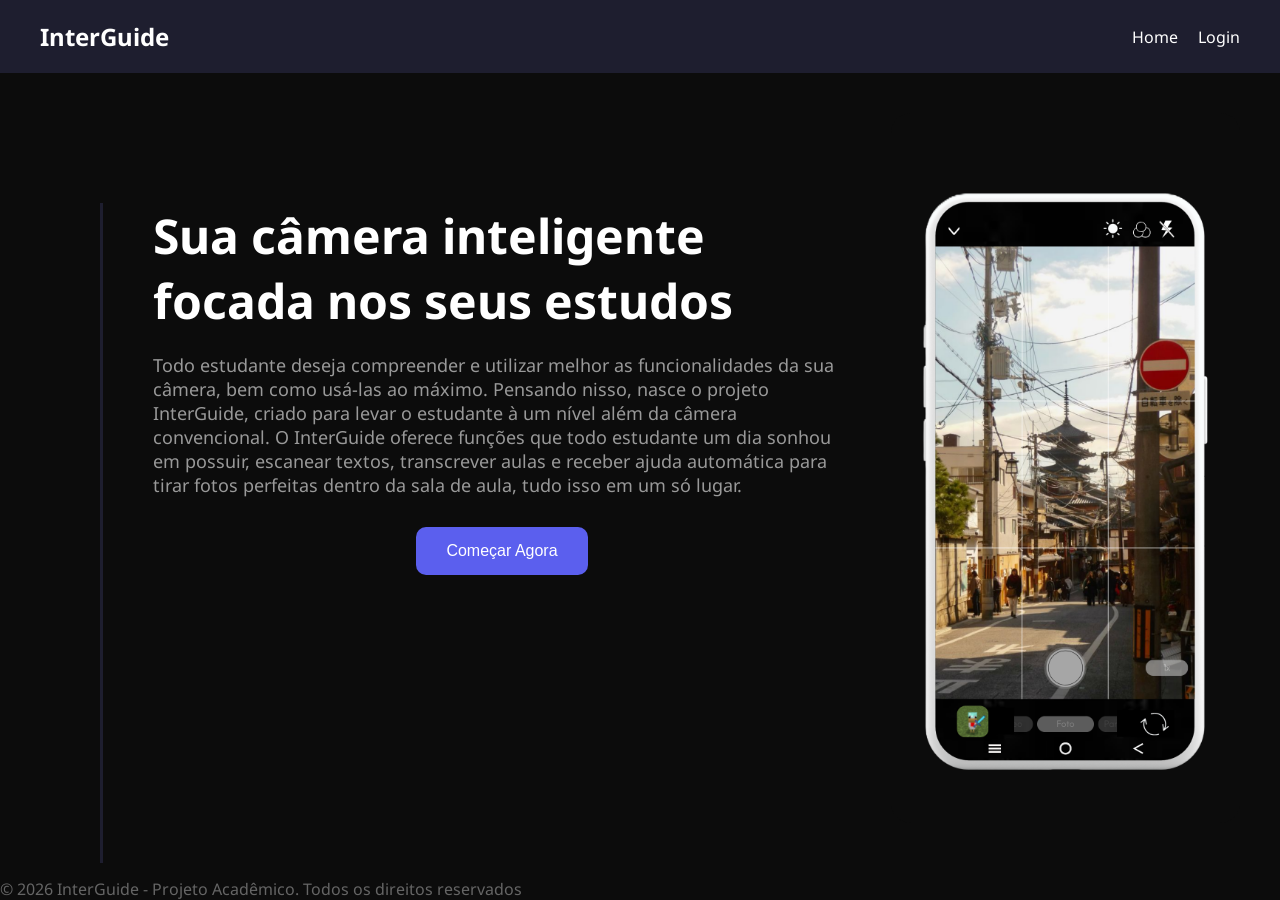
<file: index.html>
<!DOCTYPE html>
<html lang="pt-br">
<head>
    <meta charset="UTF-8">
    <meta name="viewport" content="width=device-width, initial-scale=1.0">
    <title>InterGuide</title>

    <!-- ESSA LINHA FAZ REFERÊNCIA O CSS -->
    <link rel="stylesheet" href="./src/css/principal.css">

    <link rel="preconnect" href="https://fonts.googleapis.com">
    <link rel="preconnect" href="https://fonts.gstatic.com" crossorigin>
    <link href="https://fonts.googleapis.com/css2?family=Noto+Sans:ital,wght@0,100..900;1,100..900&display=swap" rel="stylesheet">

</head>
<body>
    
    <nav>
        <div class="logo">InterGuide</div>
        <div class="menu">
            <a href="./src/pages/dashboard.html" id="botao2">Home</a>
            <a href="./src/pages/login.html" >Login</a>
        </div>
    </nav>

    <div class="inicio">
        <!-- SESSÃO HERO -->
        <div class="hero">
            <h1>Sua câmera inteligente focada nos seus estudos</h1>
            <p>
                Todo estudante deseja compreender e utilizar melhor as funcionalidades da sua câmera,
                bem como usá-las ao máximo. Pensando nisso, nasce o projeto InterGuide, criado para
                levar o estudante à um nível além da câmera convencional. O InterGuide oferece funções
                que todo estudante um dia sonhou em possuir, escanear textos, transcrever aulas e
                receber ajuda automática para tirar fotos perfeitas dentro da sala de aula, tudo
                isso em um só lugar.
            </p>
            <button class="btn" id="btnComecar">Começar Agora</button>
        </div>

        <!-- IMAGENS SLIDESHOW -->
        <div class="slideshow">
            <img id="slide" src="./src/images/slide1.png" alt="Slide">
        </div>
    </div>
    <footer>
        <p>
           &copy;  2026 InterGuide - Projeto Acadêmico. Todos os direitos reservados
            
        </p>
    </footer>

    <!-- A PARTE DO JAVASCRIPT -->
     <script src="./src/js/app.js"></script>

</body>
</html>
</file>
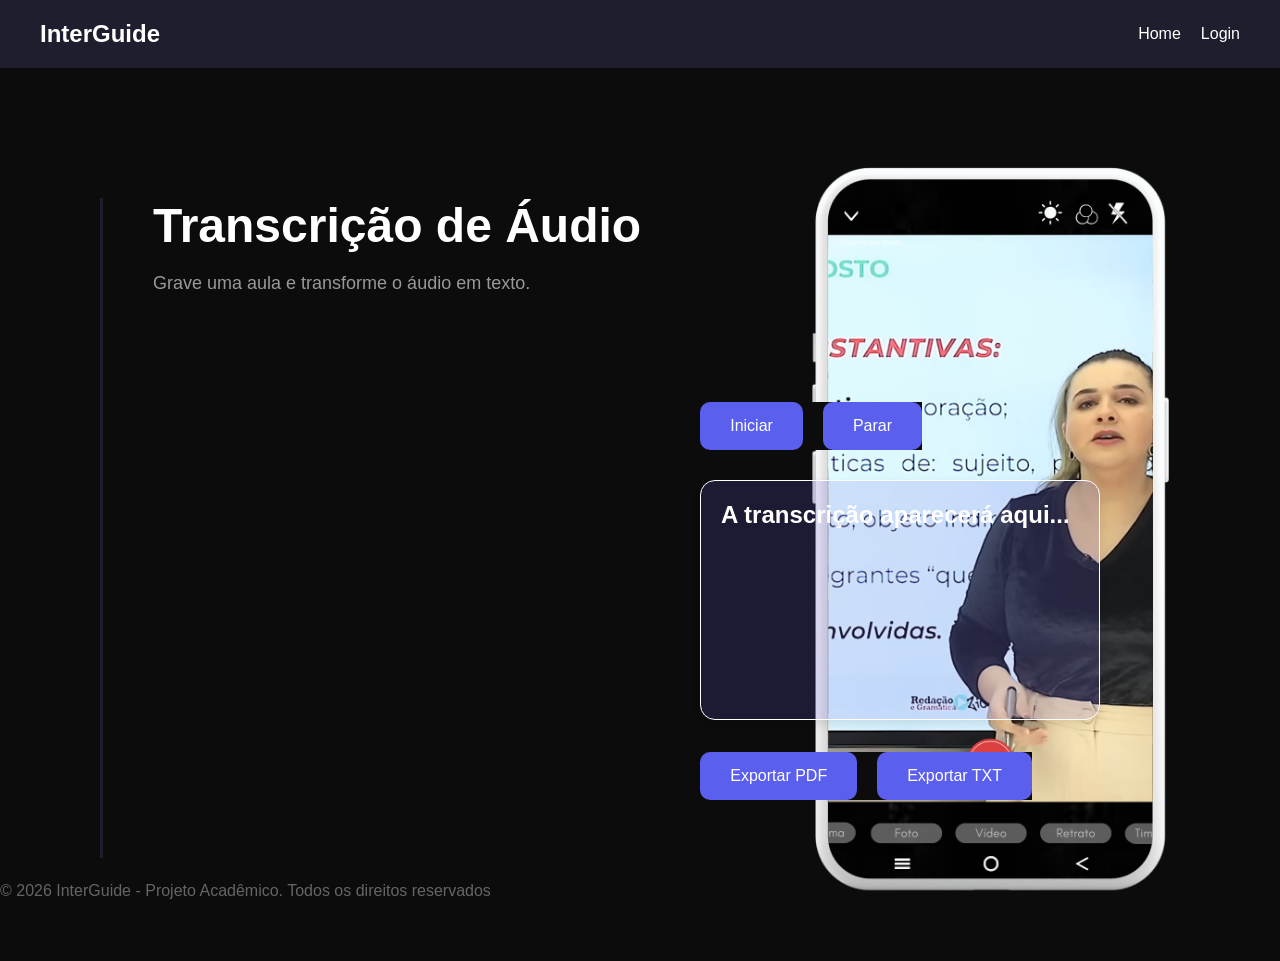
<file: src/pages/audio.html>
<!DOCTYPE html>
<html lang="pt-br">

<head>
    <meta charset="UTF-8">
    <meta name="viewport" content="width=device-width, initial-scale=1.0">
    <title>Transcrição</title>
    <link rel="stylesheet" href="../css/audio.css">
</head>

<body>

    <!-- NAVBAR -->
    <nav>
        <div class="logo">InterGuide</div>
        <div class="menu">
            <a href="dashboard.html">Home</a>
            <a href="login.html" >Login</a>
        </div>
     </nav>

     <!-- CONTEÚDO -->
    <div class="inicio">
     <section class="hero">
        <h1>Transcrição de Áudio</h1>
        <p>Grave uma aula e transforme o áudio em texto.</p>

        

        <!-- PREVIEW -->
        <img id="preview" width="400" alt="Previw da imagem" style="display: none;">

        <!-- BOTÕES -->
        <div class="audio-buttons">
            <button class="btn" id="iniciarBtn">Iniciar</button>
            <button class="btn" id="pararBtn">Parar</button>
        </div>

        <!-- RESULTADO -->
        <div class="card" id="resultado">
            <h2>A transcrição aparecerá aqui...</h2>
         </div>

         <!-- EXPORTAÇÃO -->
        <div class="export-buttons">
            <button class="btn" id="pdfBtn">Exportar PDF</button>
            <button class="btn" id="txtBtn">Exportar TXT</button>
        </div>


     </section>
        <div>
            <img src="../images/aula.png" alt="celular com video da aula" id="aula">
        </div>

    <footer>
        <p>
           &copy;  2026 InterGuide - Projeto Acadêmico. Todos os direitos reservados
            
        </p>
    </footer>

    <!-- JAVASCRIPT -->
    <script src="../js/audio.js"></script>

</body>

</html>
</file>
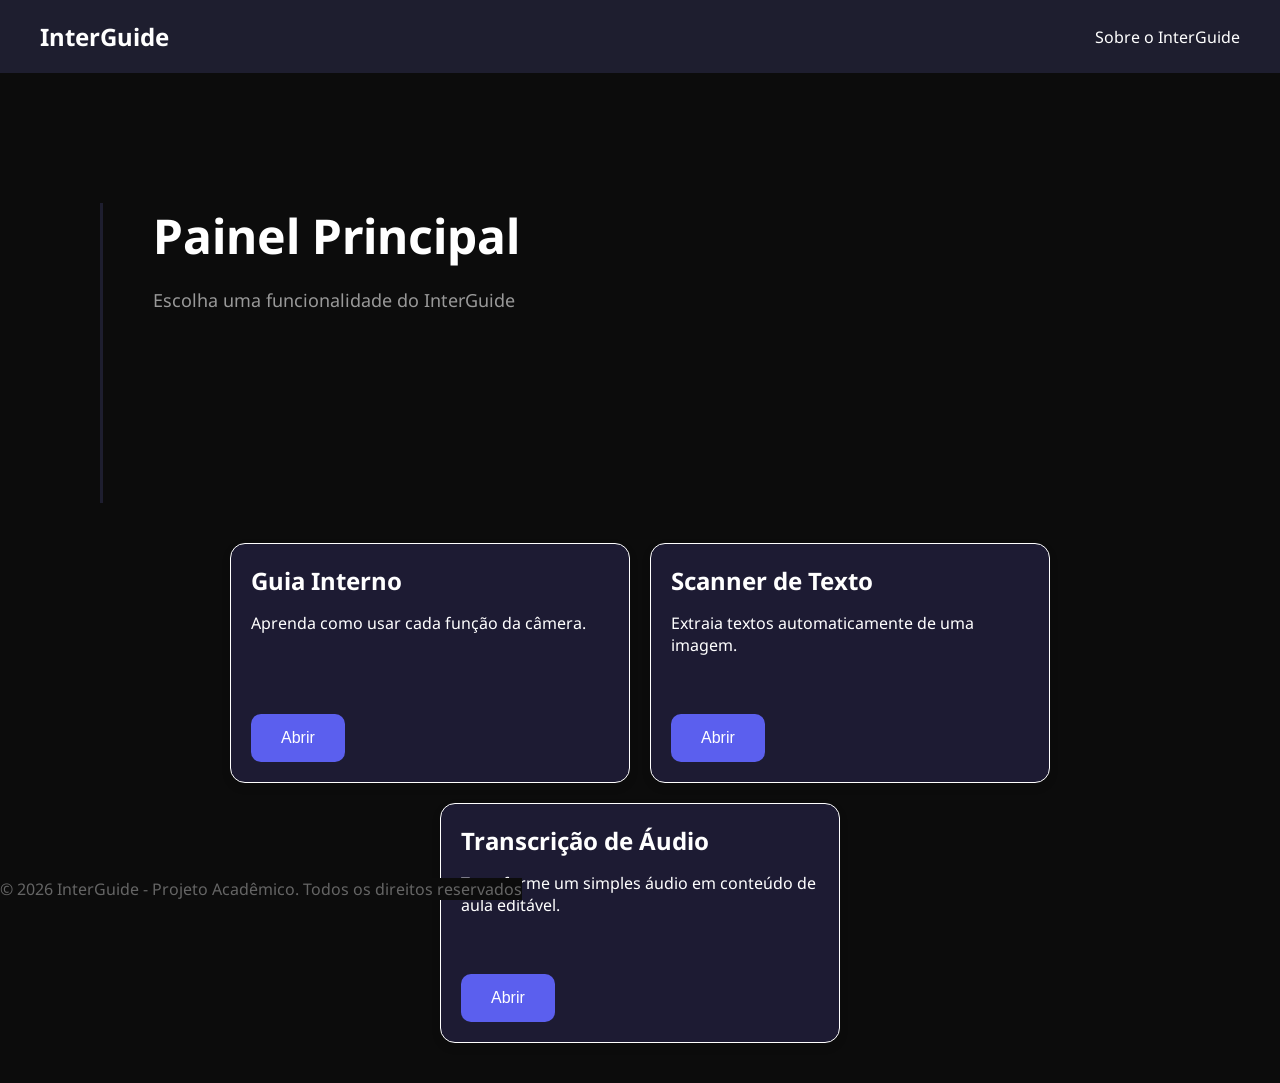
<file: src/pages/dashboard.html>
<!DOCTYPE html>
<html lang="pt-br">
<head>
    <meta charset="UTF-8">
    <meta name="viewport" content="width=device-width, initial-scale=1.0">
    <title>Dashboard</title>
    <link rel="stylesheet" href="../css/principal.css">

    <link rel="preconnect" href="https://fonts.googleapis.com">
    <link rel="preconnect" href="https://fonts.gstatic.com" crossorigin>    
    <link href="https://fonts.googleapis.com/css2?family=Noto+Sans:ital,wght@0,100..900;1,100..900&display=swap" rel="stylesheet">
</head>
<body>
    
    <!-- VANBAR -->
     <nav>
        <div class="logo">InterGuide</div>
        <div class="menu">
            <a href="../../index.html">Sobre o InterGuide</a>
        </div>
     </nav>

    <div class="inicio">
     <!-- TÍTULO -->
      <section class="dashboard-hero">

        <h1>Painel Principal</h1>
        <p>Escolha uma funcionalidade do InterGuide</p>
      </section>
    </div>
      <!-- CARDS -->
      <section class="cards">

        <!-- CARD 1 -->
        <div class="card">
            <h2>Guia Interno</h2>
            <p>Aprenda como usar cada função da câmera.</p>
            <div class="btn-area">
                <button class="btn guiaBtn">Abrir</button>
            </div>
        </div>

        <!-- CARD 2 -->
        <div class="card">
            <h2>Scanner de Texto</h2>
            <p>Extraia textos automaticamente de uma imagem.</p>
            <div class="btn-area">
                <button class="btn scannerBtn">Abrir</button>
            </div>
        </div>

        <!-- CARD 3 -->
        <div class="card">
            <h2>Transcrição de Áudio</h2>
            <p>Transforme um simples áudio em conteúdo de aula editável.</p>
            <div class="btn-area">
                <button class="btn audioBtn">Abrir</button>
            </div>
        </div>

        <!-- CARD 4 -->
        <!-- <div class="card">
            <h2>Personalização de interface</h2>
            <p>Personalize sua interface do jeito que quiser.</p>
            <div class="btn-area">
                <button class="btn temaBtn">Abrir</button>
            </div> -->

        </div>
      </section>

    <footer>
        <p>
           &copy;  2026 InterGuide - Projeto Acadêmico. Todos os direitos reservados
            
        </p>
    </footer>

      <!-- JAVASCRIPT -->
    <script src="../js/dashboard.js"></script>

</body>
</html>
</file>
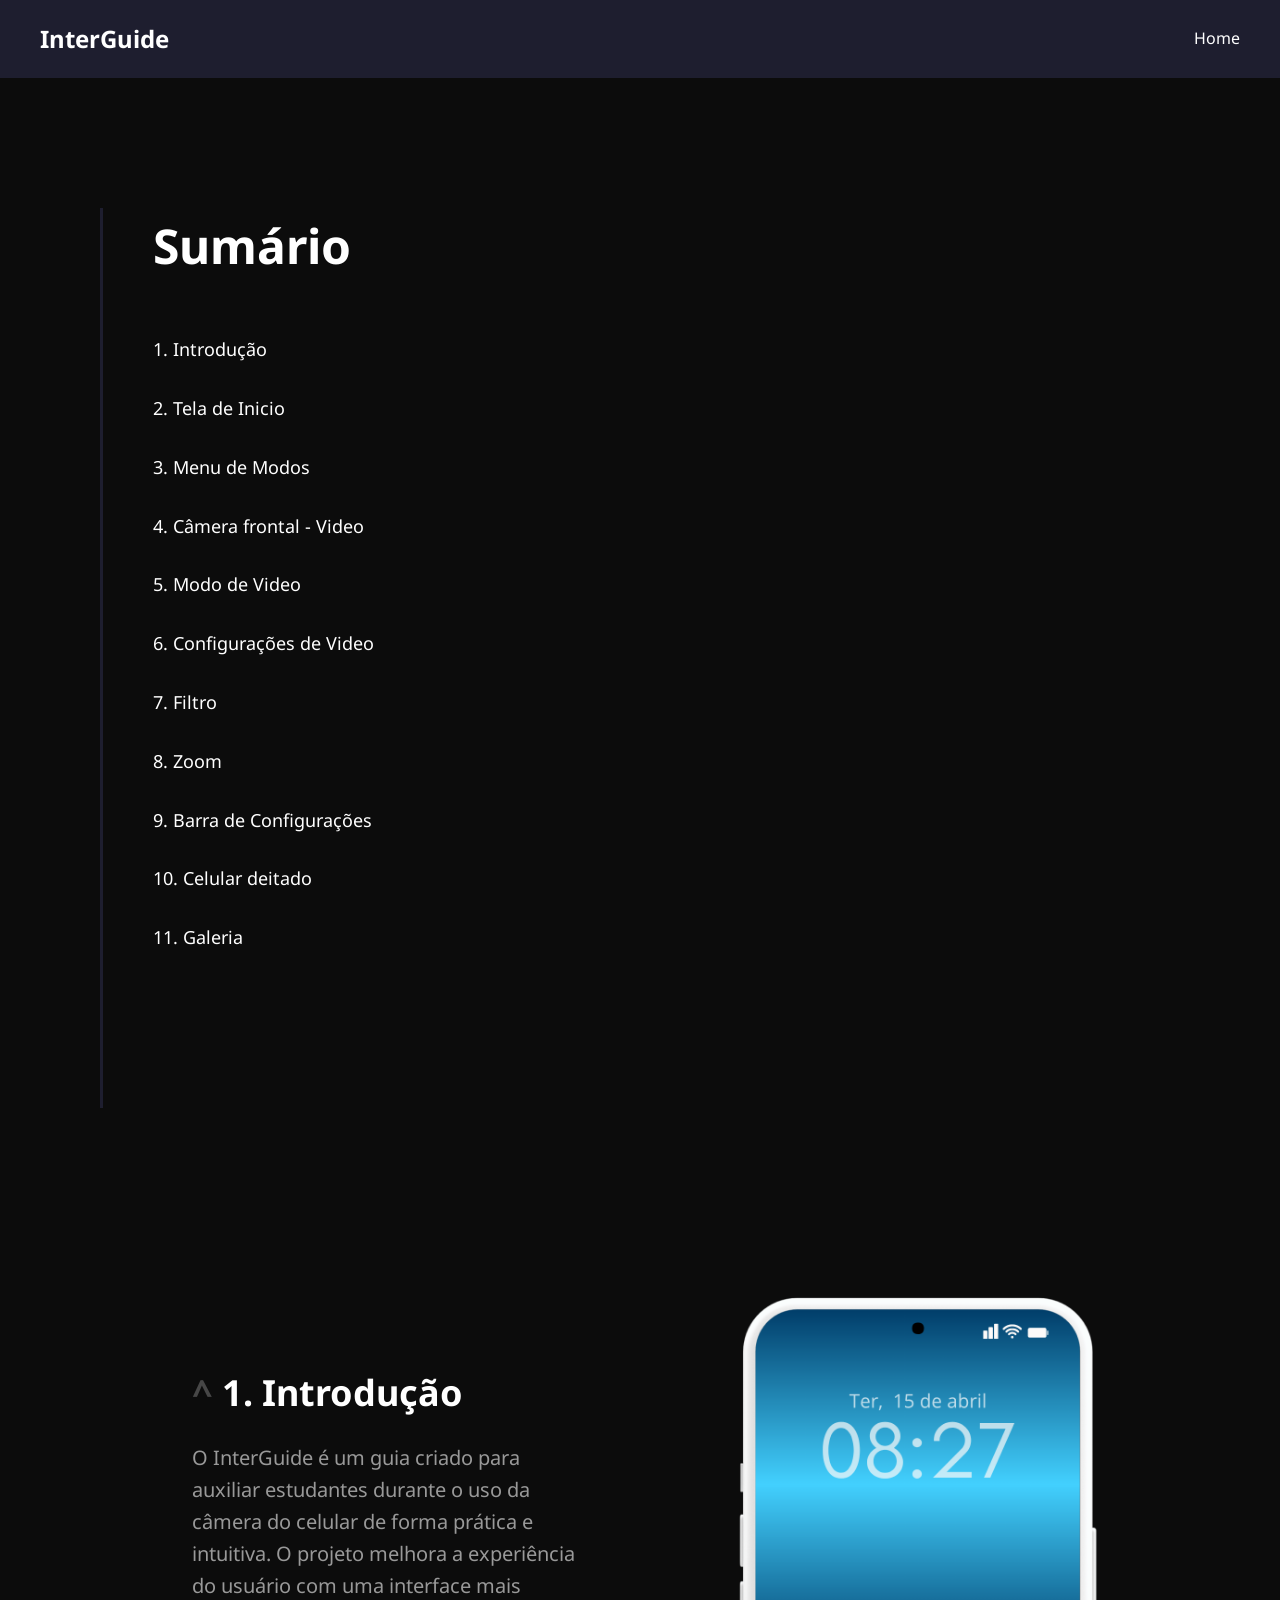
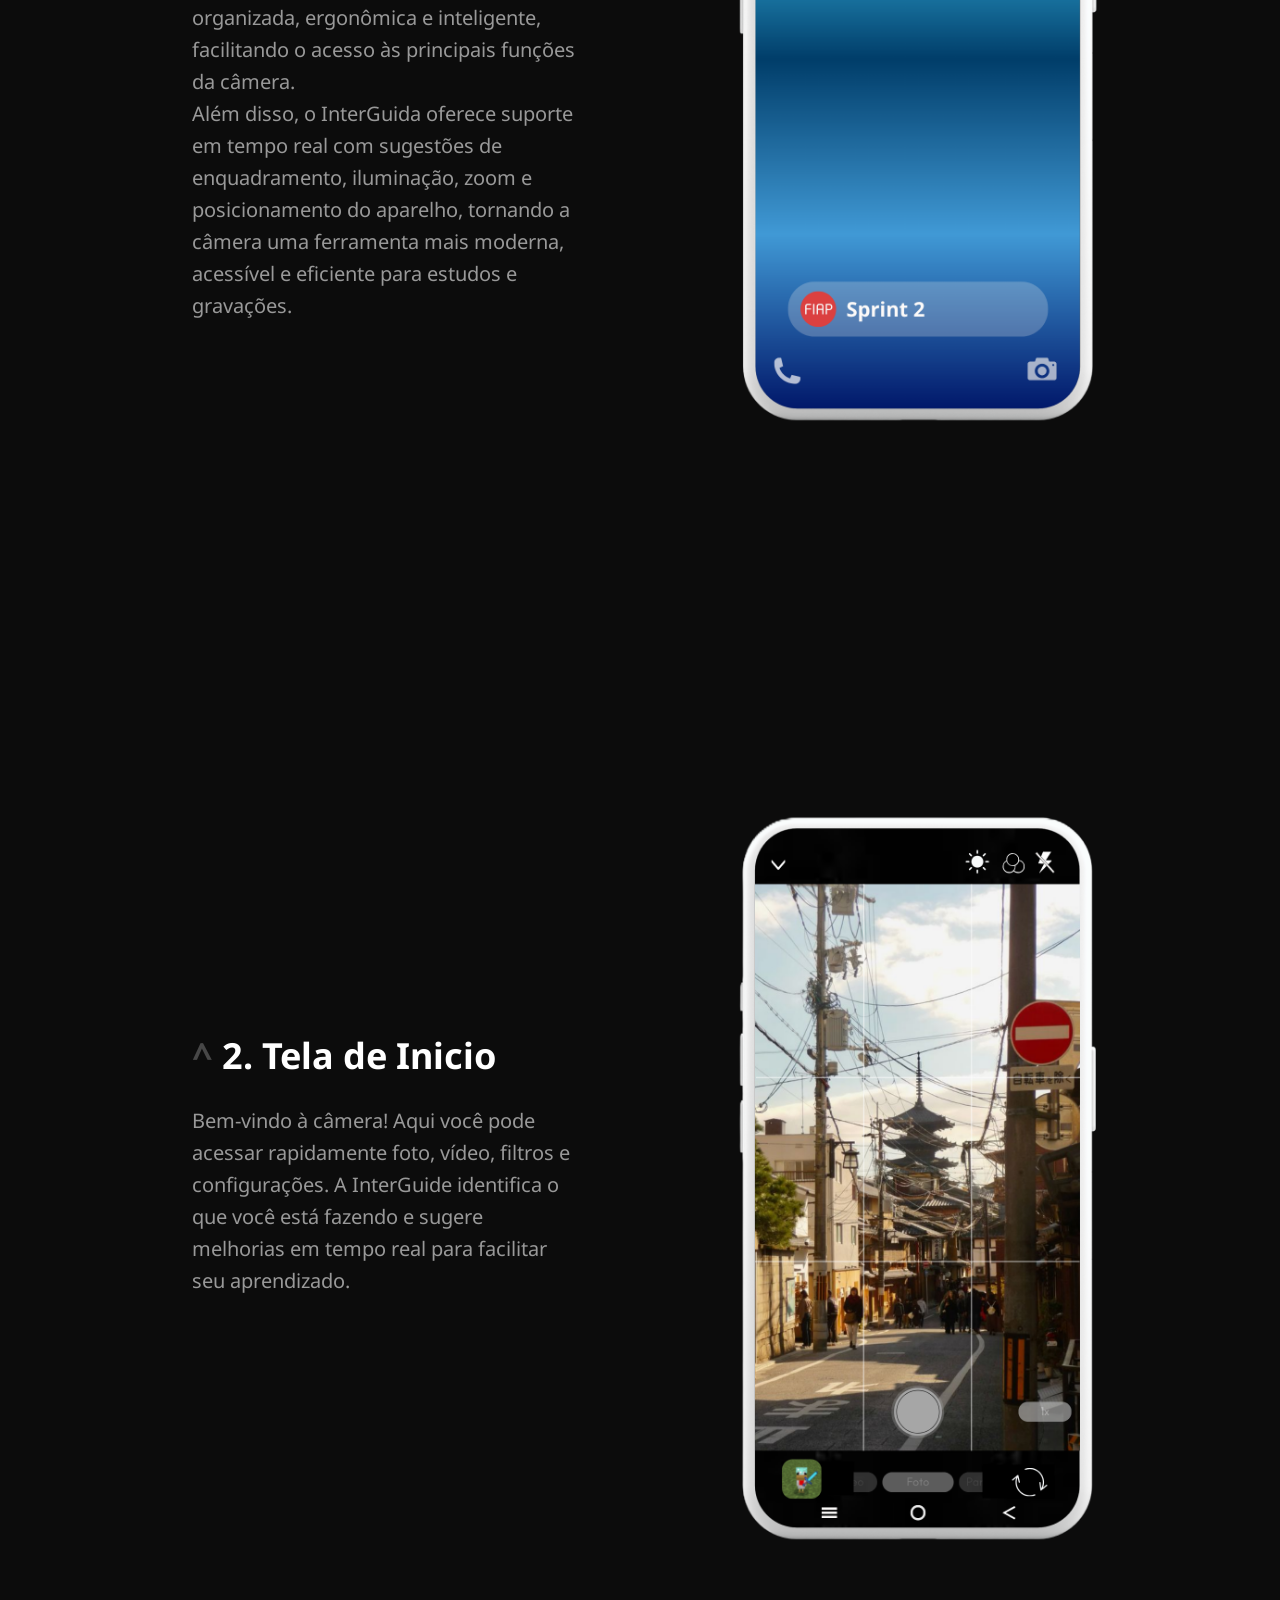
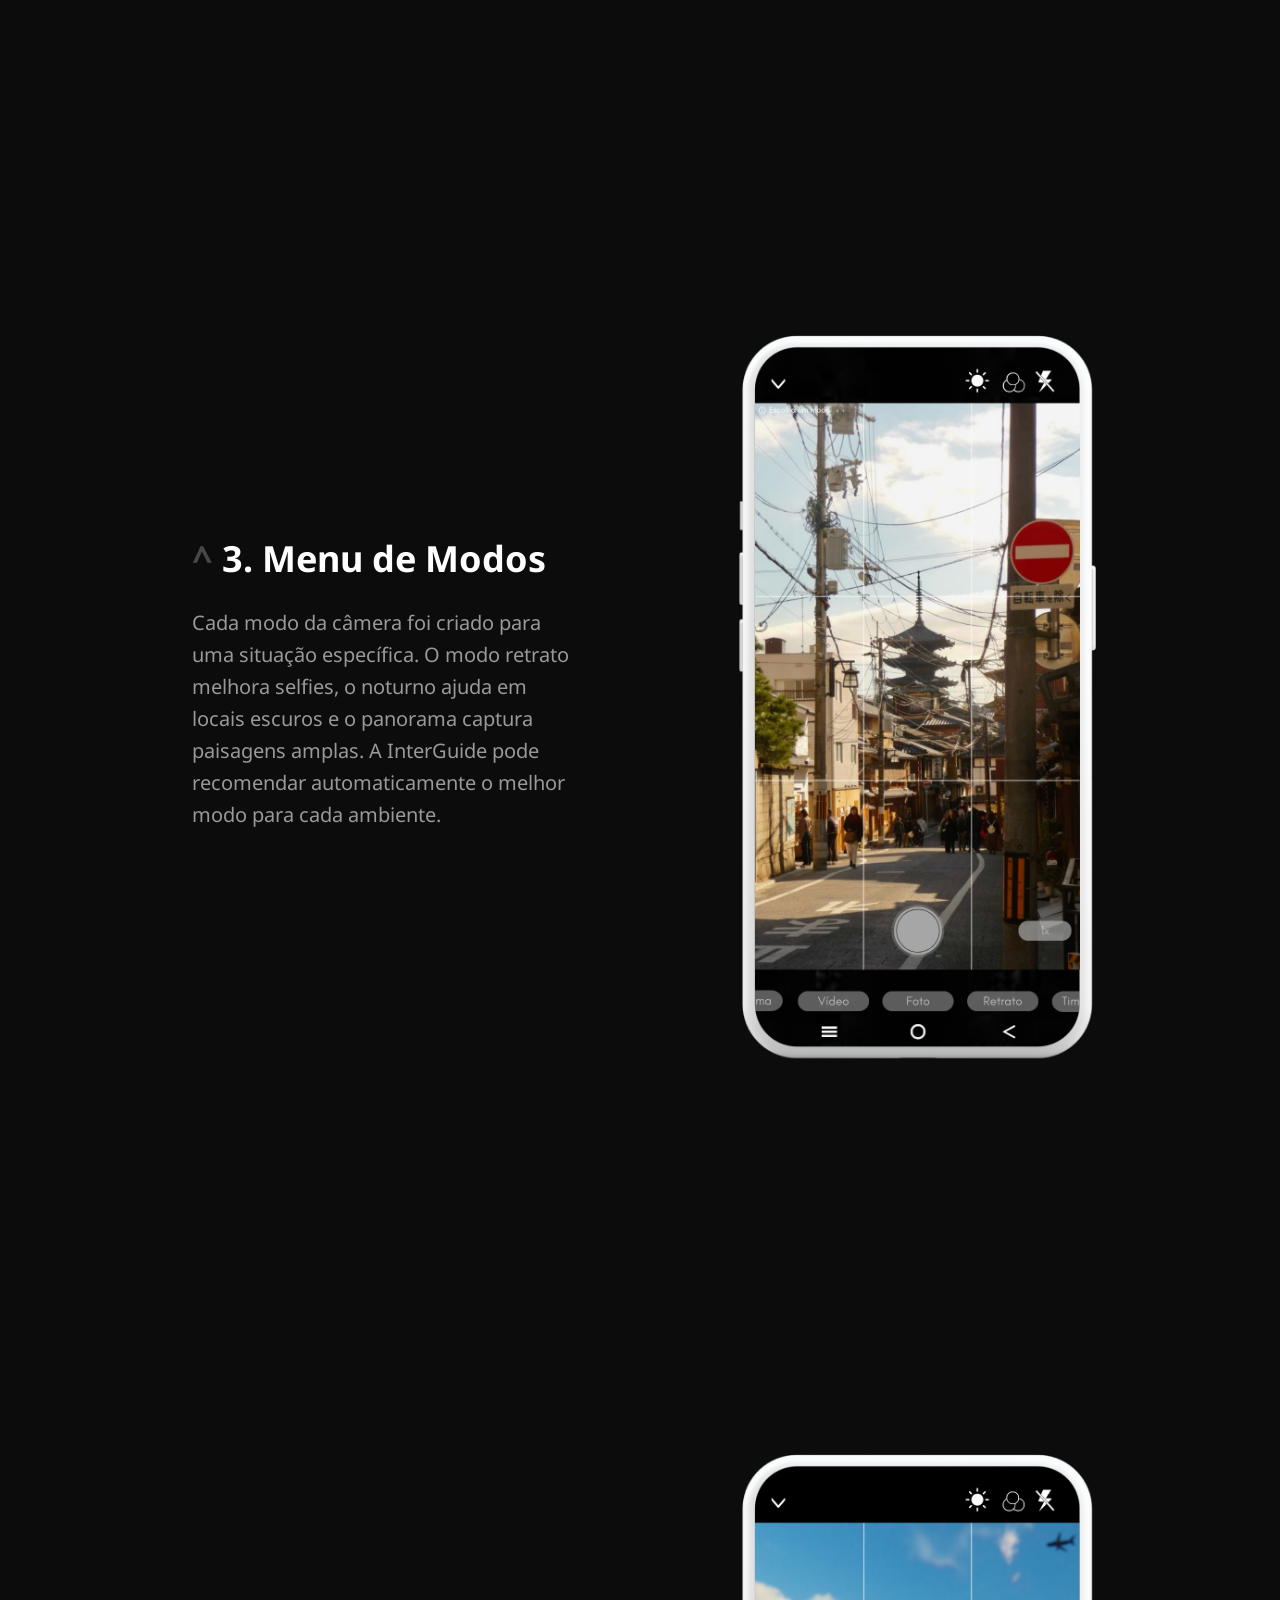
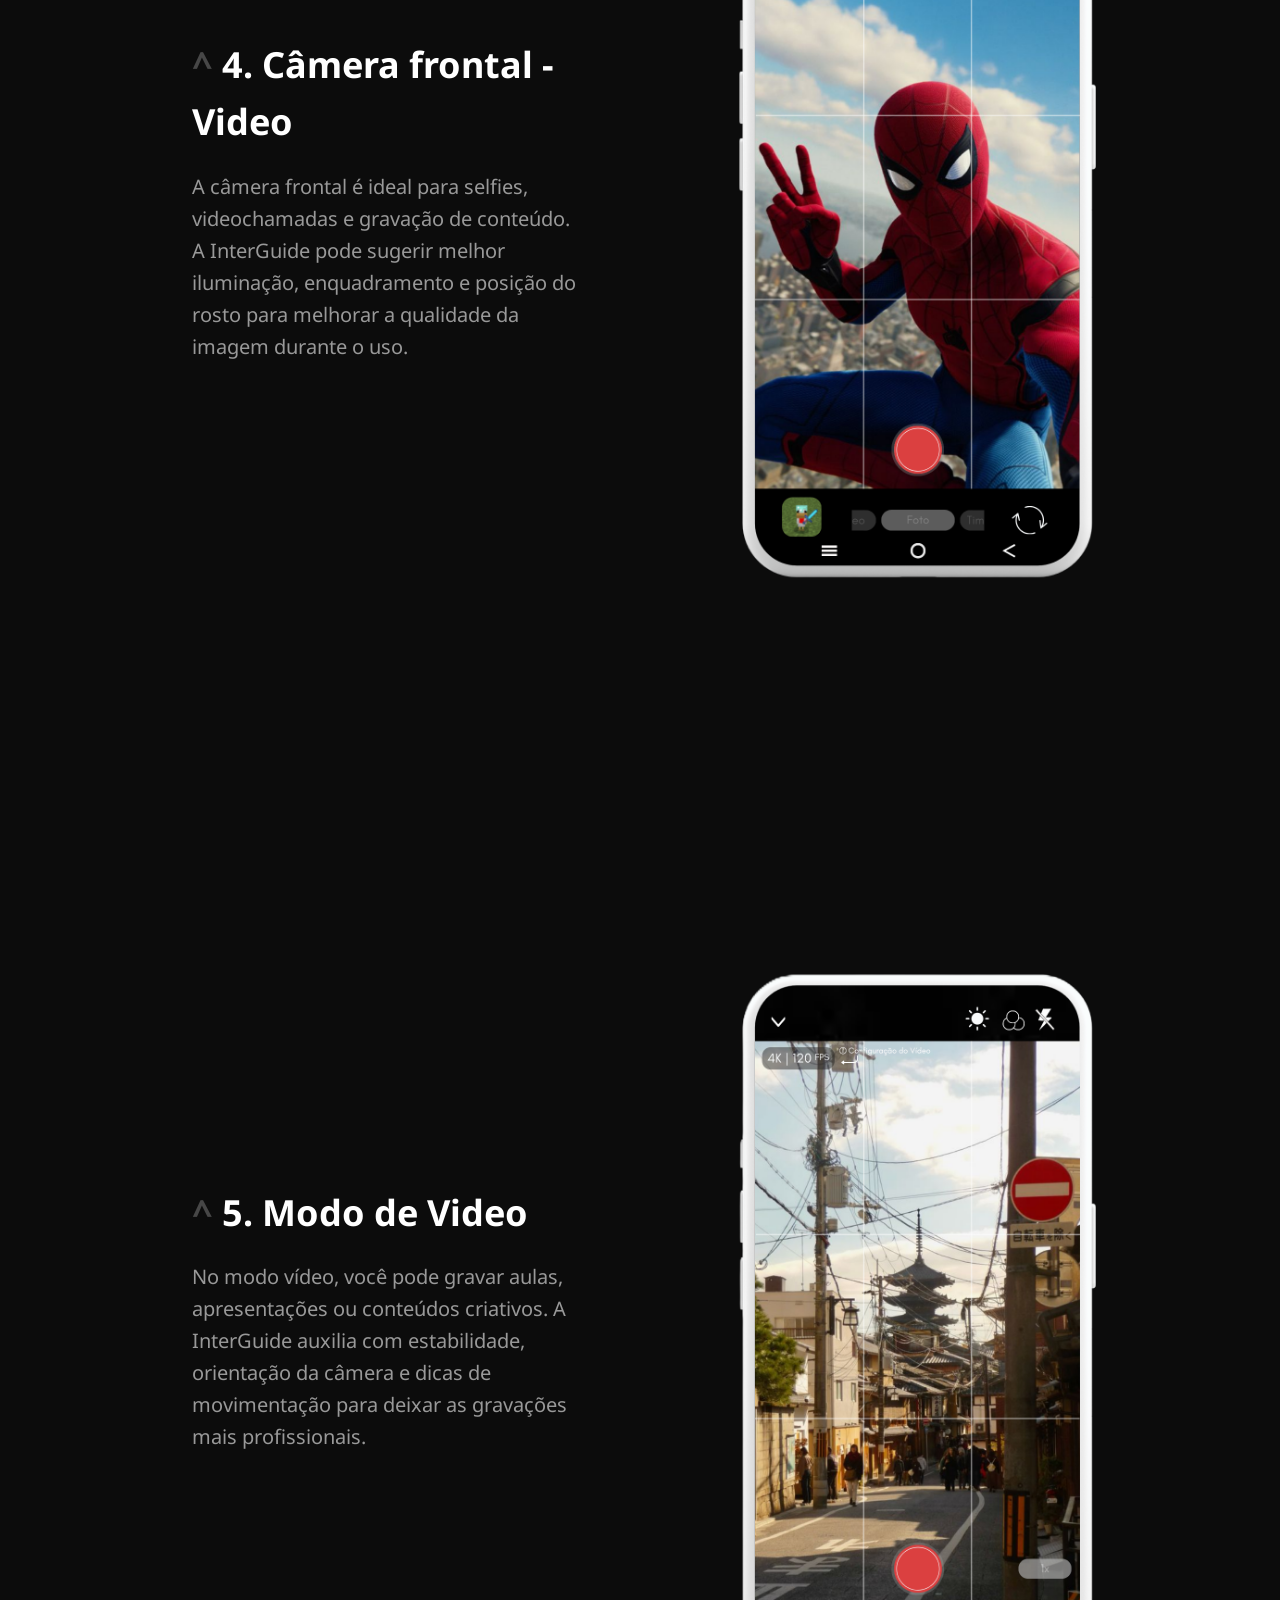
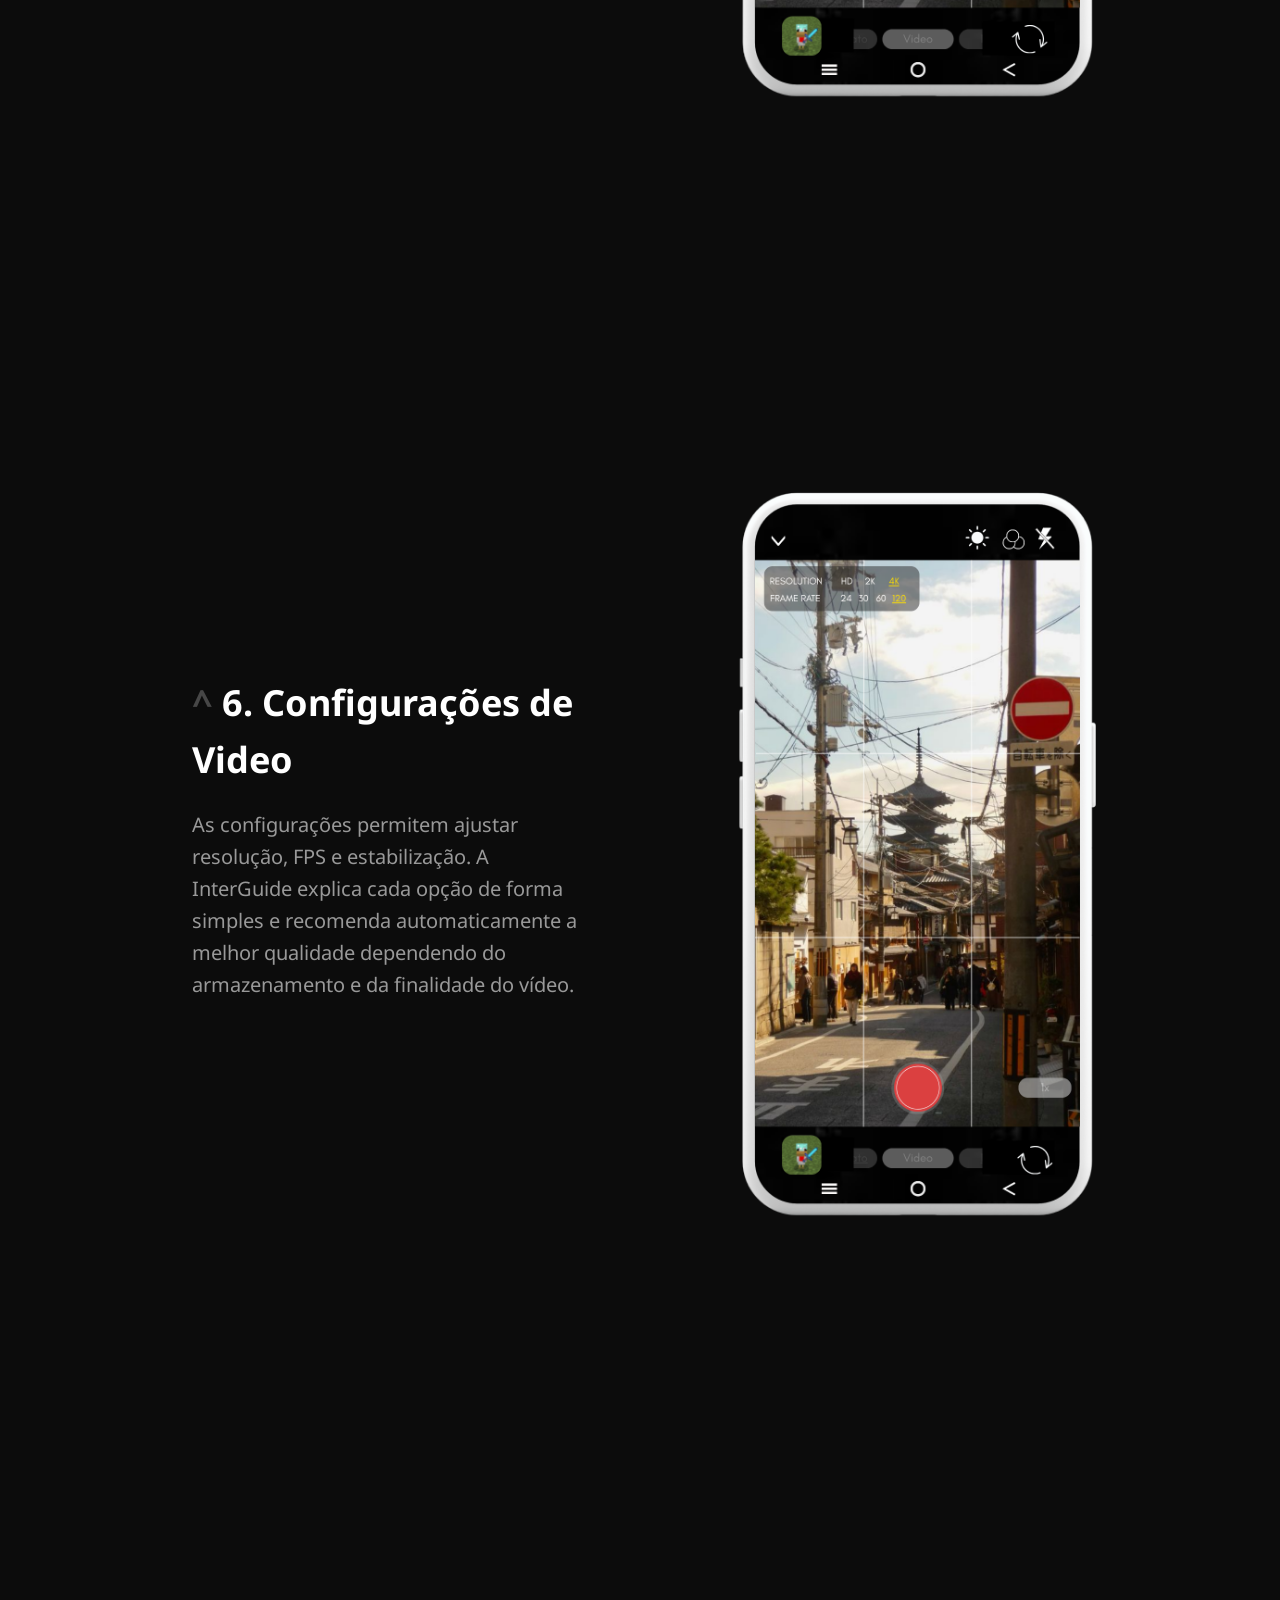
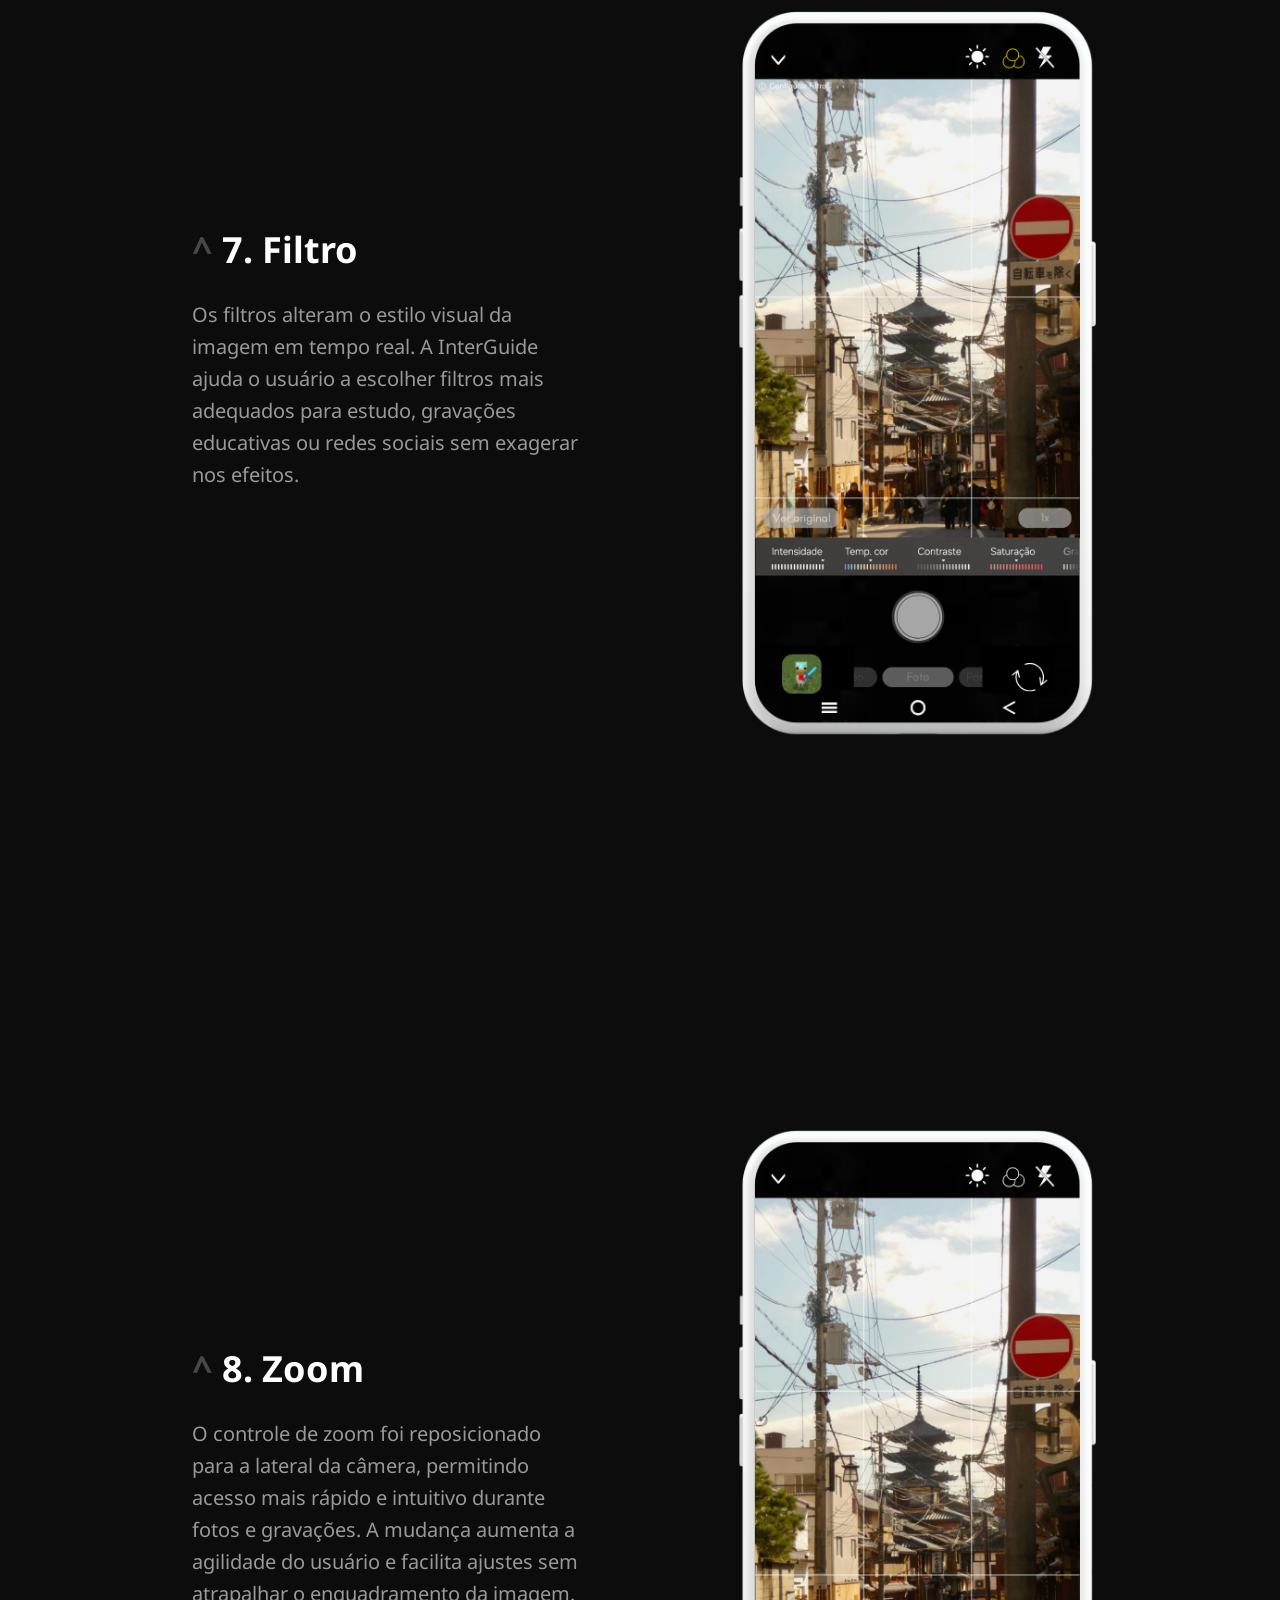
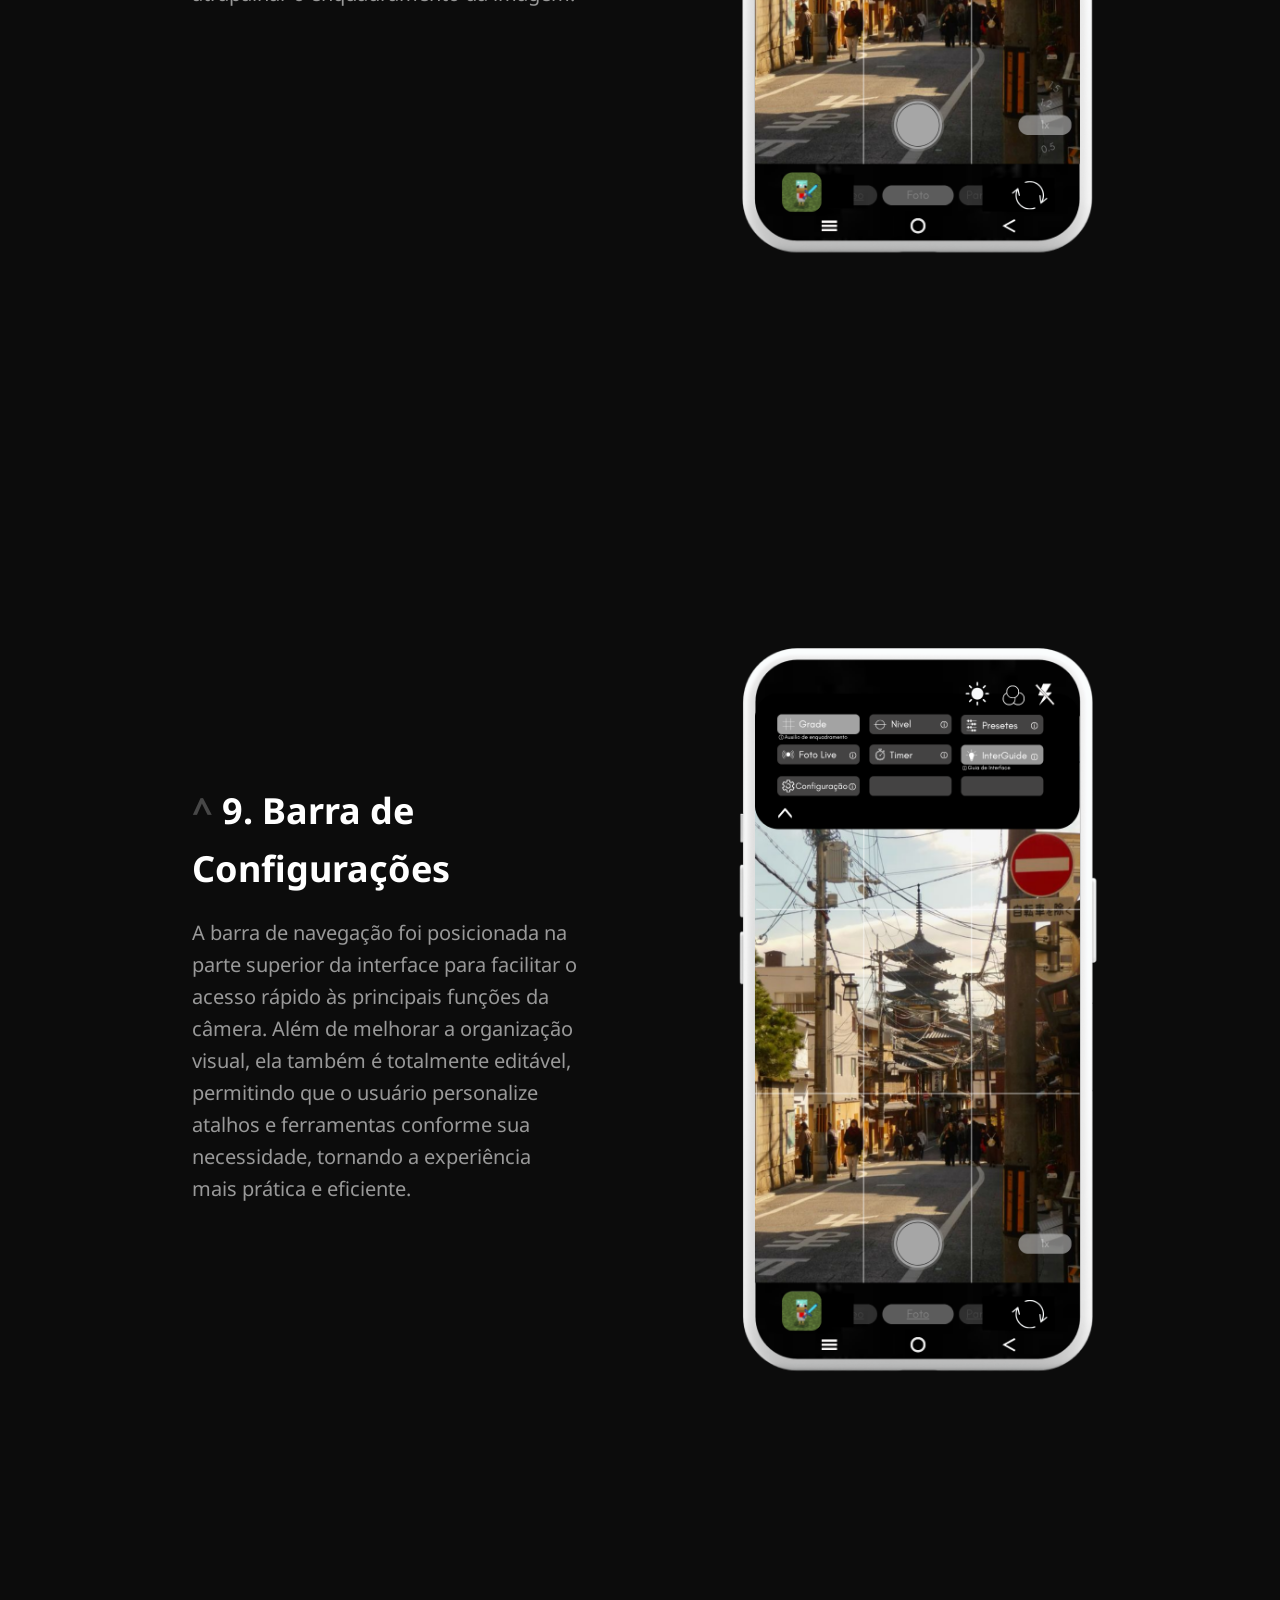
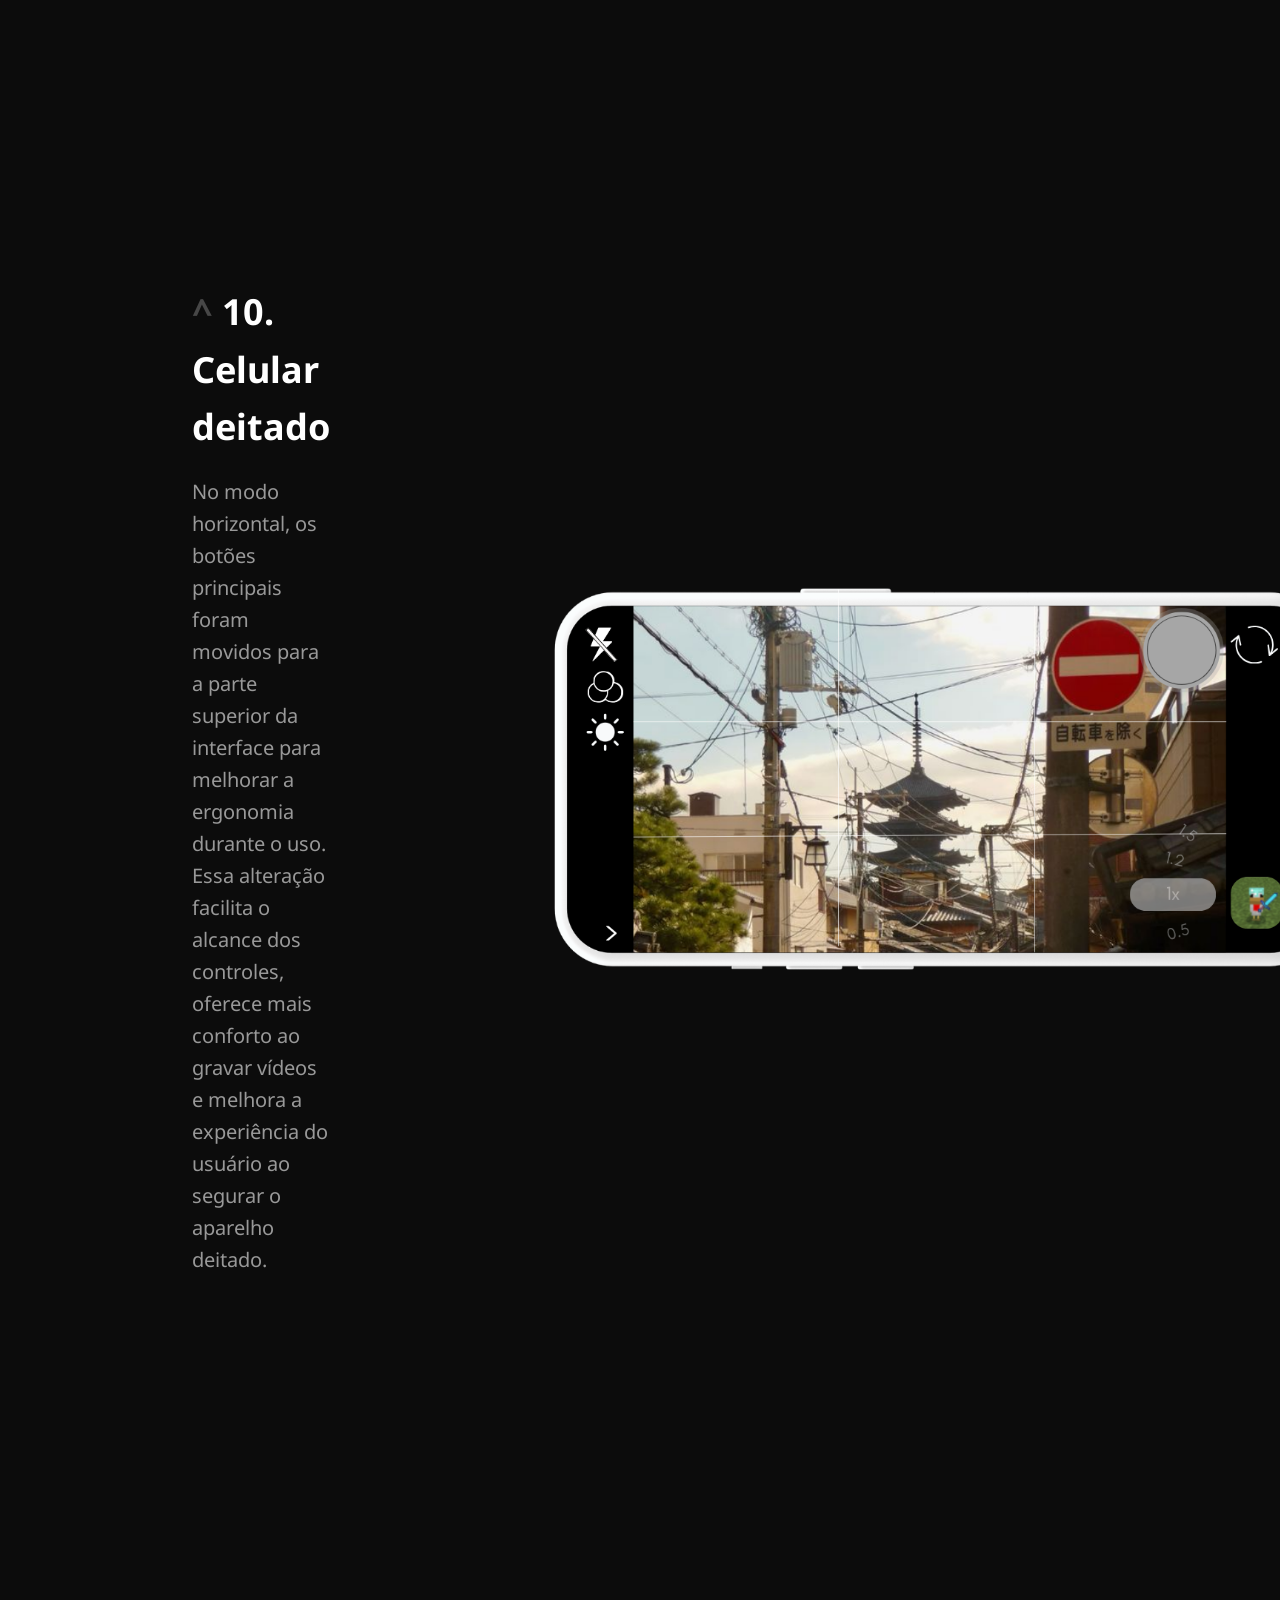
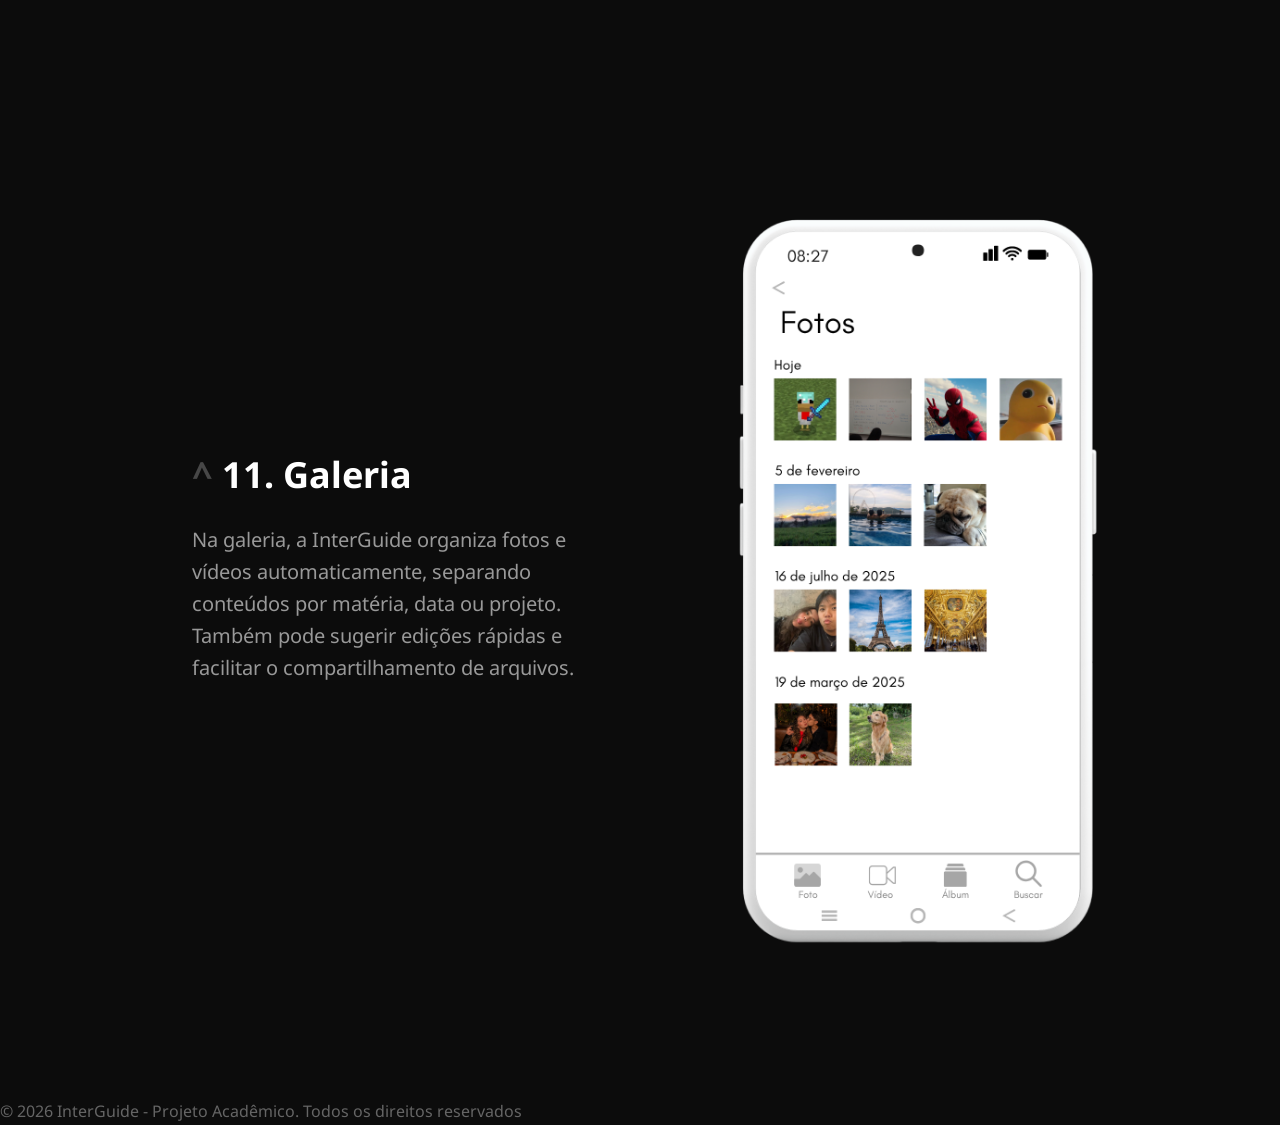
<file: src/pages/guia.html>
<!DOCTYPE html>
<html lang="pt-br">
<head>
    <meta charset="UTF-8">
    <meta name="viewport" content="width=device-width, initial-scale=1.0">
    <link rel="stylesheet" href="../css/guia.css">

    <title>Guia Intero</title>

<link rel="preconnect" href="https://fonts.googleapis.com">
    <link rel="preconnect" href="https://fonts.gstatic.com" crossorigin>
    <link href="https://fonts.googleapis.com/css2?family=Noto+Sans:ital,wght@0,100..900;1,100..900&display=swap" rel="stylesheet">

</head>
<body>
    
   <nav>
        <div class="logo" id="top">
            InterGuide
        </div>
        <div class="menu">
            <a href="dashboard.html">Home</a>
        </div>
    </nav>


    <div class="inicio">
     

        <div class="hero">
            <h1>Sumário</h1>
            
            <a href="#introducao"><p>1. Introdução</p></a>
            <a href="#tela-inicio"><p>2. Tela de Inicio</p></a>
            <a href="#menu-modos"><p>3. Menu de Modos</p ></a>
            <a href="#camera-frontal"><p>4. Câmera frontal - Video</p></a>
            <a href="#modo-video"><p>5. Modo de Video</p></a>
            <a href="#configuracoes-video"><p>6. Configurações de Video</p ></a>
            <a href="#filtro"><p>7. Filtro</p></a>
            <a href="#zoom"><p>8. Zoom</p></a>
            <a href="#barra"><p>9. Barra de Configurações</p ></a>
            <a href="#deitado"><p>10. Celular deitado</p ></a>
            <a href="#galeria"><p>11. Galeria</p ></a>

        </div>

        <main class="container-principal">

            <div id="introducao" class="secao-conteudo">
                <section>
                    <h1>
                        <a href="#top" class="btn-voltar"> ^ </a>
                        1. Introdução
                    </h1>
                    <p> O InterGuide é um guia criado para auxiliar estudantes durante o uso da câmera do celular de forma prática e intuitiva. O projeto melhora a experiência do usuário com uma interface mais organizada, ergonômica e inteligente, facilitando o acesso às principais funções da câmera.</p>
                    <p>Além disso, o InterGuida oferece suporte em tempo real com sugestões de enquadramento, iluminação, zoom e posicionamento do aparelho, tornando a câmera uma ferramenta mais moderna, acessível e eficiente para estudos e gravações.</p>
                    
                </section>
                <img src="../images/tela de inicio.png" alt="Imagem Introdução">
            </div>

            <div id="tela-inicio" class="secao-conteudo">
                <section>
                    <h1>
                        <a href="#top" class="btn-voltar"> ^ </a>
                        2. Tela de Inicio
                    </h1>
                    <p> Bem-vindo à câmera! Aqui você pode acessar rapidamente foto, vídeo, filtros e configurações. A InterGuide identifica o que você está fazendo e sugere melhorias em tempo real para facilitar seu aprendizado.</p>
                </section>
                <img src="../images/tela de inicio camera.png" alt="Imagem Tela de Inicio">
            </div>

            <div id="menu-modos" class="secao-conteudo">
                <section>
                    <h1>
                        <a href="#top" class="btn-voltar"> ^ </a>
                        3. Menu de Modos
                    </h1>
                    <p> Cada modo da câmera foi criado para uma situação específica. O modo retrato melhora selfies, o noturno ajuda em locais escuros e o panorama captura paisagens amplas. A InterGuide pode recomendar automaticamente o melhor modo para cada ambiente. </p>
                </section>
                <img src="../images/menu de modos.png" alt="Imagem Menu de Modos">
            </div>

            <div id="camera-frontal" class="secao-conteudo">
                <section>
                    <h1>
                        <a href="#top" class="btn-voltar"> ^ </a>
                        4. Câmera frontal - Video
                    </h1>
                    <p> A câmera frontal é ideal para selfies, videochamadas e gravação de conteúdo. A InterGuide pode sugerir melhor iluminação, enquadramento e posição do rosto para melhorar a qualidade da imagem durante o uso. </p>
                </section>
                <img src="../images/camera frontal video.png" alt="Imagem Câmera frontal">
            </div>

            <div id="modo-video" class="secao-conteudo">
                <section>
                    <h1>
                        <a href="#top" class="btn-voltar"> ^ </a>
                        5. Modo de Video
                    </h1>
                    <p> No modo vídeo, você pode gravar aulas, apresentações ou conteúdos criativos. A InterGuide auxilia com estabilidade, orientação da câmera e dicas de movimentação para deixar as gravações mais profissionais. </p>
                </section>
                <img src="../images/modo video.png" alt="Imagem Modo de Video">
            </div>

            <div id="configuracoes-video" class="secao-conteudo">
                <section>
                    <h1>
                        <a href="#top" class="btn-voltar"> ^ </a>
                        6. Configurações de Video
                    </h1>
                    <p> As configurações permitem ajustar resolução, FPS e estabilização. A InterGuide explica cada opção de forma simples e recomenda automaticamente a melhor qualidade dependendo do armazenamento e da finalidade do vídeo. </p>
                </section>
                <img src="../images/configs video.png" alt="Imagem Configurações de Video">
            </div>

            <div id="filtro" class="secao-conteudo">
                <section>
                    <h1>
                        <a href="#top" class="btn-voltar"> ^ </a>
                        7. Filtro
                    </h1>
                    <p> Os filtros alteram o estilo visual da imagem em tempo real. A InterGuide ajuda o usuário a escolher filtros mais adequados para estudo, gravações educativas ou redes sociais sem exagerar nos efeitos. </p>
                </section>
                <img src="../images/filtro.png" alt="Imagem Filtro">
            </div>

            <div id="zoom" class="secao-conteudo">
                <section>
                    <h1>
                        <a href="#top" class="btn-voltar"> ^ </a>
                        8. Zoom
                    </h1>
                    <p> O controle de zoom foi reposicionado para a lateral da câmera, permitindo acesso mais rápido e intuitivo durante fotos e gravações. A mudança aumenta a agilidade do usuário e facilita ajustes sem atrapalhar o enquadramento da imagem. </p>
                </section>
                <img src="../images/menu de zoom.png" alt="Imagem Zoom">
            </div>

            <div id="barra" class="secao-conteudo">
                <section>
                    <h1>
                        <a href="#top" class="btn-voltar"> ^ </a>
                        9. Barra de Configurações
                    </h1>
                    <p> A barra de navegação foi posicionada na parte superior da interface para facilitar o acesso rápido às principais funções da câmera. Além de melhorar a organização visual, ela também é totalmente editável, permitindo que o usuário personalize atalhos e ferramentas conforme sua necessidade, tornando a experiência mais prática e eficiente. </p>
                </section>
                <img src="../images/V teste.png" alt="Imagem Barra de Configurações">
            </div>

            <div id="deitado" class="secao-conteudo">
                <section>
                    <h1>
                        <a href="#top" class="btn-voltar"> ^ </a>
                        10. Celular deitado
                    </h1>
                    <p> No modo horizontal, os botões principais foram movidos para a parte superior da interface para melhorar a ergonomia durante o uso. Essa alteração facilita o alcance dos controles, oferece mais conforto ao gravar vídeos e melhora a experiência do usuário ao segurar o aparelho deitado. </p>
                </section>
                <img src="../images/celular virado.png" alt="Imagem Celular deitado">
            </div>

            <div id="galeria" class="secao-conteudo">
                <section>
                    <h1>
                        <a href="#top" class="btn-voltar"> ^ </a>
                        11. Galeria
                    </h1>
                    <p> Na galeria, a InterGuide organiza fotos e vídeos automaticamente, separando conteúdos por matéria, data ou projeto. Também pode sugerir edições rápidas e facilitar o compartilhamento de arquivos. </p>
                </section>
                <img src="../images/galeria.png" alt="Imagem Galeria">
            </div>
        </main>

    </div>

    <footer>
        <p>
           &copy;  2026 InterGuide - Projeto Acadêmico. Todos os direitos reservados  
        </p>
    </footer>

</body>
</html>
</file>
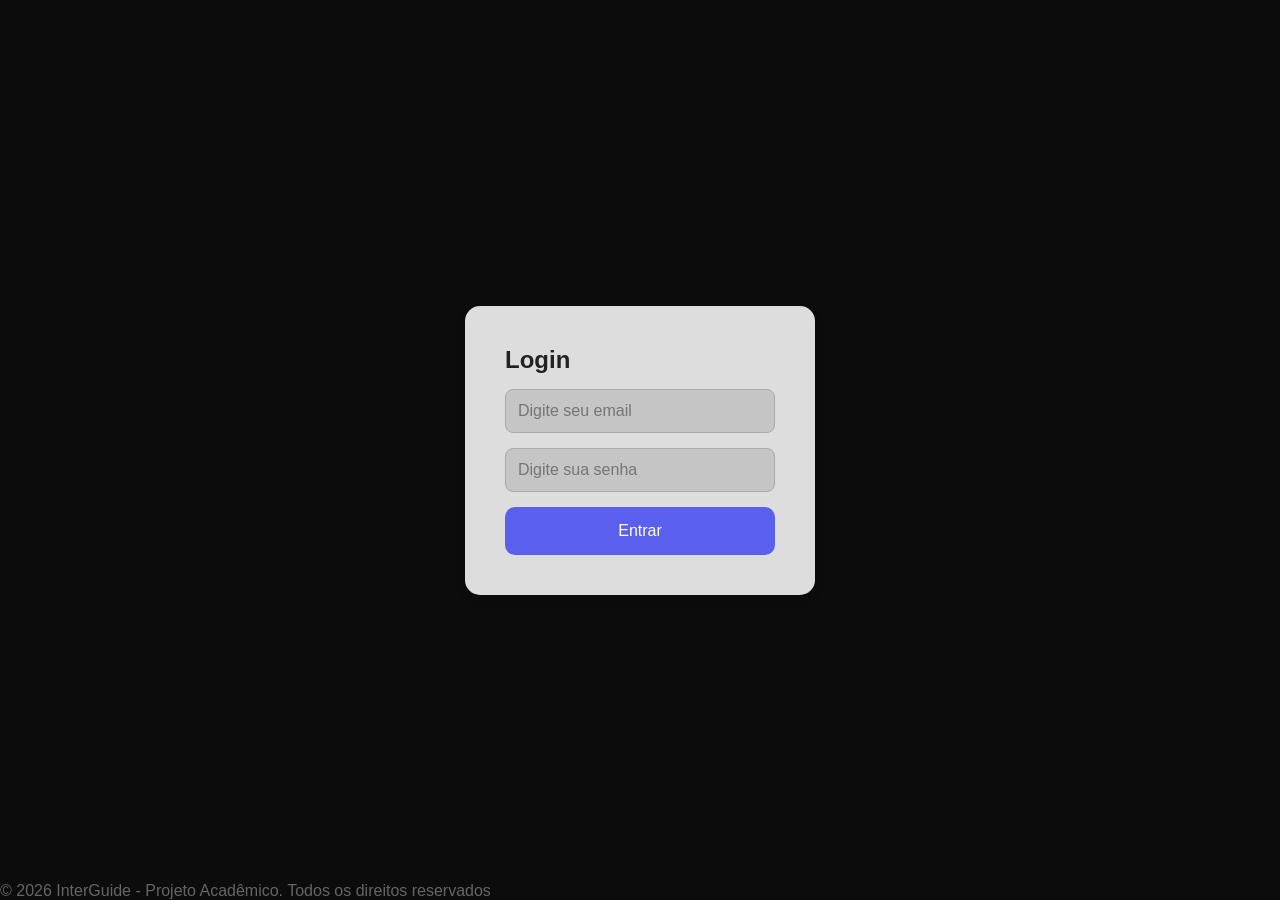
<file: src/pages/login.html>
<!DOCTYPE html>
<html lang="pt-br">
<head>
    <meta charset="UTF-8">
    <meta name="viewport" content="width=device-width, initial-scale=1.0">
    <title>Login</title>
    <link rel="stylesheet" href="../css/principal.css">
</head>

<body>

    <!-- CONTAINER -->
     <section class="form-container">

        <!-- FORMULÁRIO -->
         <form id="loginForm">
            <h1>Login</h1>

            <!-- EMAIL -->
            <input
                type="email"
                id="email"
                placeholder="Digite seu email"
            >

            <!-- SENHA -->
            <input
                type="password"
                id="senha"
                placeholder="Digite sua senha"
            >

            <!-- BOTÃO -->
            <button class="btn" type="submit">Entrar</button>
         </form>

     </section>

    <footer>
        <p>
           &copy;  2026 InterGuide - Projeto Acadêmico. Todos os direitos reservados
            
        </p>
    </footer>
    
     <!-- PARTE DO JAVASCRIPT -->
    <script src="../js/login.js"></script>
     
</body>
</html>
</file>
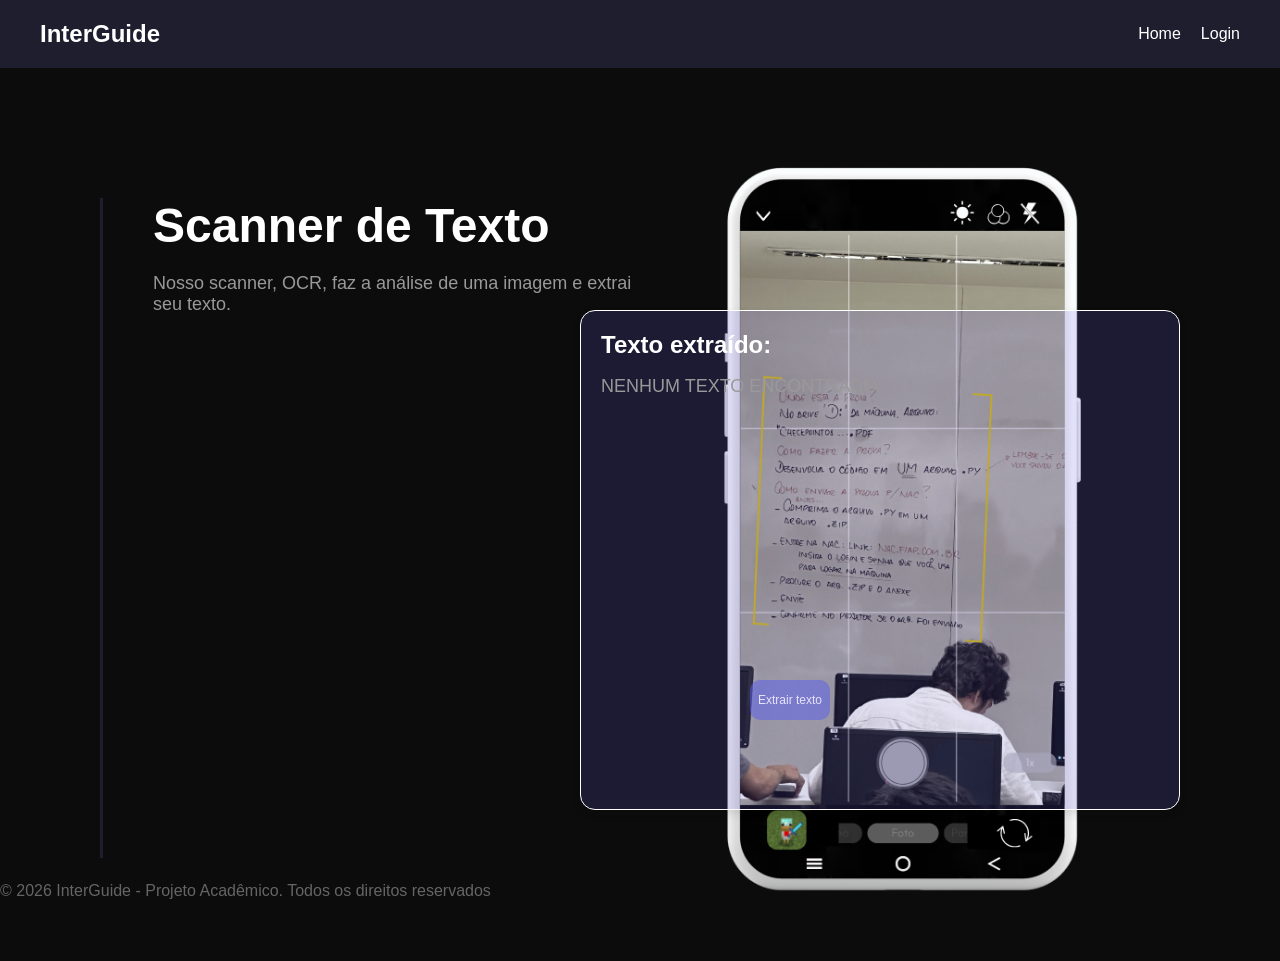
<file: src/pages/scanner.html>
<!DOCTYPE html>
<html lang="en">
<head>
    <meta charset="UTF-8">
    <meta name="viewport" content="width=device-width, initial-scale=1.0">
    <title>Scanner</title>
    <link rel="stylesheet" href="../css/scanner.css">
</head>
<body>

    <!-- NAVBAR -->
     <nav>
        <div class="logo">InterGuide</div>
        <div class="menu">
            <a href="dashboard.html">Home</a>
            <a href="login.html" >Login</a>
        </div>
     </nav>

     <!-- CONTEÚDO -->
    <div class="inicio">
     <section class="hero">
        <h1>Scanner de Texto</h1>
        <p>Nosso scanner, OCR, faz a análise de uma imagem e extrai seu texto.</p>

        

        <!-- PREVIEW -->
        <img id="preview" width="400" alt="Previw da imagem" style="display: none;">

        <!-- BOTÃO -->
        <button class="btn" id="extrairBtn">Extrair texto</button>

        <!-- RESULTADO -->
        <div class="card" id="resultado">
            <h2>Texto extraído:</h2>
            <p id="textoExtraido">Nenhum texto encontrado.</p>
         </div>

     </section>
        <div>
            <img src="../images/foto_aula.png" alt="celular com foto de lousa" id="lousa">
        </div>

        
    <footer>
        <p>
           &copy;  2026 InterGuide - Projeto Acadêmico. Todos os direitos reservados
            
        </p>
    </footer>
     
      <!-- javascript -->
    <script src="../js/scanner.js"></script>
    
</body>
</html>
</file>
<file: src/css/principal.css>
/* RESET */
*{
    margin: 0;
    padding: 0;
    box-sizing: border-box;
    background-color: #0c0c0c;
}

/* BODY */
body{
    font-family: Noto Sans, sans-serif;
    background-color: #f5f5f5;
    color: #222;
}
/* NAVBAR */
nav{
    background-color: #1E1E2F;
    color: white;
    display: flex;
    justify-content: space-between;
    align-items: center;
    padding: 20px 40px;
}
/* LOGO */
.logo{
    font-size: 24px;
    font-weight: bold;
    background-color: transparent;
}

footer {
    position: absolute;
    bottom: 0;
    color: #656565;
}

/* MENU */
.menu{
    display: flex;
    gap: 20px;
        background-color: transparent;
}

.menu a{
    color: white;
    text-decoration: none;
    transition: 0.3s;
    background-color: transparent;
}

.menu a:hover{
    color: #A259FF;
}

.inicio {
    display:flex;
    flex-direction: row;
}

/* HERO */
.hero{
    height: 660px;

    display: flex;
    align-items: start;
    flex-direction: column;
    text-align: start;
    padding-left: 50px;
    margin: 130px 0 0 100px;
    border-left: solid #1E1E2F
}

/* TITULO */
.hero h1{
    font-size: 48px;
    margin-bottom: 20px;
    margin-right: 100px;
    max-width: 800px;
    color: white;
}

/* TEXTO */
.hero p{
    font-size: 18px;
    max-width: 800px;
    margin-bottom: 30px;
    justify-content: start;
    color: rgb(153, 153, 153);
}
/* HERO */
.dashboard-hero{
    height: 300px;

    display: flex;
    align-items: start;
    flex-direction: column;
    text-align: start;
    padding-left: 50px;
    margin: 130px 0 0 100px;
    border-left: solid #1E1E2F
}

/* TITULO */
.dashboard-hero h1{
    font-size: 48px;
    margin-bottom: 20px;
    margin-right: 100px;
    max-width: 800px;
    color: white;
}

/* TEXTO */
.dashboard-hero p{
    font-size: 18px;
    max-width: 800px;
    margin-bottom: 30px;
    justify-content: start;
    color: rgb(153, 153, 153);
}


/* BOTÃO */
.btn{
    background-color: #5B5FEE;
    color: white;
    padding: 15px 30px;
    border: none;
    border-radius: 10px;
    cursor: pointer;
    font-size: 16px;
    transition: 0.3s;
}

/* EFEITO DO BOTÃO */
.btn:hover{
    background-color: #A259FF;
    transform: scale(1.05);
}

#btnComecar{
    align-self: center;
}

.btn guiaBtn .btn audioBtn .btn scannerBtn .btn temaBtn{
    position:absolute;
    margin-top: auto;
    max-width: 50px;
}

/* CARDS */
.cards{
    display: flex;
    justify-content: center;
    gap: 20px;
    flex-wrap: wrap;
    padding: 40px;
}

/* CARD */
.card{
    display: flex;
    flex-direction: column;
    background-color: rgba(111, 98, 230, 0.178);
    border: 0.5px solid #ffffff;
    width: 400px;
    height: 240px;
    padding: 20px;
    border-radius: 15px;
    box-shadow: 0 4px 10px rgba(0,0,0,0.1);
    transition: 0.3s;

    color: #ffffff;

}

/* EFEITO CARD */
.card:hover{
    transform: translateY(-10px) scale(1.03);
    box-shadow: 0 8px 20px rgba(0,0,0,0.2);
    background-color: #ccb9ff;
    color: #383838;
}

/* TITULO CARD */
.card h2{
    margin-bottom: 15px;
    background-color: transparent;
}

/* TEXTO CARD */
.card p{
    margin-bottom: 20px;
    background-color: transparent;
}
.btn-area{
    margin-top: auto;
    background-color: transparent;
}

/* FORMULÁRIO */
.form-container{
    height: 100vh;
    display: flex;
    justify-content: center;
    align-items: center;
}

/* FORM */
form{
    background-color: rgb(221, 221, 221);
    padding: 40px;
    border-radius: 15px;
    width: 350px;
    display: flex;
    flex-direction: column;
    gap: 15px;
    box-shadow: 0 4px 10px rgba(0,0,0,0.1);
}
form h1{
    background-color: transparent;
}


/* INPUTS */
input{
    padding: 12px;
    border: 1px solid #aaaaaa;
    border-radius: 8px;
    font-size: 16px;
    background-color: rgb(197, 197, 197);

    transition: all 0.5s ease;
}

input:focus{
    outline: none;
    border-color: #5B5FEE;
    box-shadow: 0 0 5px rgba(91, 95, 238, 0.5);
    background-color: #bdbffc;
}

/* SLIDESHOW */
.slideshow{
    display: flex;
    justify-content: center;
    padding: 40px;
}

.slideshow img{
    width: 100%;
    max-width: 450px;
    border-radius: 20px;
    object-fit: cover;
}

/* MODO ESCURO */
.dark{
    background-color: #121212;
    color: white;
}
.dark .card{
    background-color: #1E1E2F;
    color: white;
}
.dark nav{
    background-color: black;
}

/* PREVIEW */
#preview{
    margin-top: 20px;
    border-radius: 15px;
    box-shadow: 0 4px 10px rgba(0,0,0,0.2);
}

/* RESULTADO */
#resultado{
    margin-top: 30px;
    max-width: 600px;
}

/* TEXTAREA */
textarea{
    width: 80%;
    max-width: 700px;
    height: 250px;
    margin-top: 30px;
    padding: 20px;
    border-radius: 15px;
    border: 1px solid #ccc;
    resize: none;
    font-size: 16px;
    box-shadow: 0 4px 10px rgba(0,0,0,0.1);
}

/* BOTÕES ÁUDIO */
.audio-buttons{
    display: flex;
    gap: 20px;
    margin-top: 20px;
    flex-wrap: wrap;
    justify-content: center;
}

#lousa{
    max-width: 600px;
}
</file>
<file: src/css/audio.css>
/* RESET */
*{
    margin: 0;
    padding: 0;
    box-sizing: border-box;
    background-color: #0c0c0c;
}

/* BODY */
body{
    font-family: Noto Sans, sans-serif;
    background-color: #f5f5f5;
    color: #222;
}
/* NAVBAR */
nav{
    background-color: #1E1E2F;
    color: white;
    display: flex;
    justify-content: space-between;
    align-items: center;
    padding: 20px 40px;
}
/* LOGO */
.logo{
    font-size: 24px;
    font-weight: bold;
    background-color: transparent;
}

footer {
    position: absolute;
    bottom: 0;
    color: #656565;
}

/* MENU */
.menu{
    display: flex;
    gap: 20px;
        background-color: transparent;
}

.menu a{
    color: white;
    text-decoration: none;
    transition: 0.3s;
    background-color: transparent;
}

.menu a:hover{
    color: #A259FF;
}

.inicio {
    display:flex;
    flex-direction: row;
}

/* HERO */
.hero{
    height: 660px;

    display: flex;
    align-items: start;
    flex-direction: column;
    text-align: start;
    padding-left: 50px;
    margin: 130px 0 0 100px;
    border-left: solid #1E1E2F
}

/* TITULO */
.hero h1{
    font-size: 48px;
    margin-bottom: 20px;
    margin-right: 100px;
    max-width: 800px;
    color: white;
}

/* TEXTO */
.hero p{
    font-size: 18px;
    max-width: 800px;
    margin-bottom: 30px;
    justify-content: start;
    color: rgb(153, 153, 153);
}
/* HERO */
.dashboard-hero{
    height: 300px;

    display: flex;
    align-items: start;
    flex-direction: column;
    text-align: start;
    padding-left: 50px;
    margin: 130px 0 0 100px;
    border-left: solid #1E1E2F
}

/* TITULO */
.dashboard-hero h1{
    font-size: 48px;
    margin-bottom: 20px;
    margin-right: 100px;
    max-width: 800px;
    color: white;
}

/* TEXTO */
.dashboard-hero p{
    font-size: 18px;
    max-width: 800px;
    margin-bottom: 30px;
    justify-content: start;
    color: rgb(153, 153, 153);
}


/* BOTÃO */
.btn{
    background-color: #5B5FEE;
    color: white;
    padding: 15px 30px;
    border: none;
    border-radius: 10px;
    cursor: pointer;
    font-size: 16px;
    transition: 0.3s;
}

/* EFEITO DO BOTÃO */
.btn:hover{
    background-color: #A259FF;
    transform: scale(1.05);
}

#btnComecar{
    align-self: center;
}

.btn guiaBtn .btn audioBtn .btn scannerBtn .btn temaBtn{
    position:absolute;
    margin-top: auto;
    max-width: 50px;
}

/* CARDS */
.cards{
    display: flex;
    justify-content: center;
    gap: 20px;
    flex-wrap: wrap;
    padding: 40px;
}

/* CARD */
.card{
    display: flex;
    flex-direction: column;
    background-color: rgba(111, 98, 230, 0.178);
    border: 0.5px solid #ffffff;
    width: 400px;
    height: 240px;
    padding: 20px;
    border-radius: 15px;
    box-shadow: 0 4px 10px rgba(0,0,0,0.1);
    transition: 0.3s;

    color: #ffffff;

}


/* TITULO CARD */
.card h2{
    margin-bottom: 15px;
    background-color: transparent;
}

/* TEXTO CARD */
.card p{
    margin-bottom: 20px;
    background-color: transparent;
}
.btn-area{
    margin-top: auto;
    background-color: transparent;
}

/* FORMULÁRIO */
.form-container{
    height: 100vh;
    display: flex;
    justify-content: center;
    align-items: center;
}

/* FORM */
form{
    background-color: rgb(221, 221, 221);
    padding: 40px;
    border-radius: 15px;
    width: 350px;
    display: flex;
    flex-direction: column;
    gap: 15px;
    box-shadow: 0 4px 10px rgba(0,0,0,0.1);
}
form h1{
    background-color: transparent;
}


/* INPUTS */
input{
    padding: 12px;
    border: 1px solid #aaaaaa;
    border-radius: 8px;
    font-size: 16px;
    background-color: rgb(197, 197, 197);

    transition: all 0.5s ease;
}

input:focus{
    outline: none;
    border-color: #5B5FEE;
    box-shadow: 0 0 5px rgba(91, 95, 238, 0.5);
    background-color: #bdbffc;
}

/* SLIDESHOW */
.slideshow{
    display: flex;
    justify-content: center;
    padding: 40px;
}

.slideshow img{
    width: 100%;
    max-width: 450px;
    border-radius: 20px;
    object-fit: cover;
}

/* MODO ESCURO */
.dark{
    background-color: #121212;
    color: white;
}
.dark .card{
    background-color: #1E1E2F;
    color: white;
}
.dark nav{
    background-color: black;
}

/* PREVIEW */
#preview{
    margin-top: 20px;
    border-radius: 15px;
    box-shadow: 0 4px 10px rgba(0,0,0,0.2);
}

#resultado{
    position: absolute;
    bottom: 180px;
    right: 180px

}

.audio-buttons{
    display: flex;
    justify-content: center;
    gap: 20px;
    position: absolute;
    bottom: 450px;
    right: 358px;
}

.export-buttons{
    display: flex;
    justify-content: center;
    gap: 20px;
    position: absolute;
    bottom: 100px;
    right: 248px;
}



#aula{
    max-width: 500px;
}
</file>
<file: src/css/guia.css>
html{
    scroll-behavior: smooth;
}

* {
    margin: 0;
    padding: 0;
    box-sizing: border-box;
}

body {
    font-family: 'Noto Sans', sans-serif;
    background-color: #0c0c0c; 
    color: white; 
    line-height: 1.6;
}

nav {
    background-color: #1E1E2F;
    color: white;
    display: flex;
    justify-content: space-between;
    align-items: center;
    padding: 20px 40px;
    
}

.logo {
    font-size: 24px;
    font-weight: bold;
}

.menu{
    display: flex;
    gap: 20px;
    background-color: transparent;
}

.menu a{
    color: white;
    transition: 0.6s;
    text-decoration: none;
    background-color: transparent;
}

.menu a:hover{
    color: #A259FF;
}


.inicio {
    display: block; 
    width: 100%;
}

.hero{
    height: 900px;

    display: flex;
    align-items: start;
    flex-direction: column;
    text-align: start;
    padding-left: 50px;
    margin: 130px 0 0 100px;
    border-left: solid #1E1E2F;
}

.hero h1{
    font-size: 48px;
    margin-bottom: 50px;
    margin-right: 100px;
    max-width: 800px;
    color: white;
}

.hero p{
    font-size: 18px;
    max-width: 800px;
    margin-bottom: 30px;
    justify-content: start;
    color: white;
    text-decoration: none;
    transition: 0.6s;
}

.hero a {
    text-decoration: none;
}

.hero p:hover {
    color: #A259FF;
}

.container-principal {
    display: flex;
    flex-direction: column; 
    gap:50px; 
    background-color: #0c0c0c;
}

.secao-conteudo {
    display: flex;
    flex-direction: row;
    align-items: center;
    justify-content: space-between;
    padding: 90px 15%; 
    max-width: 100%; 
    gap: 10px;
    width: 100%;
    margin: 0 auto;
}

.secao-conteudo section {
    flex: 1; 
    display: flex;
    flex-direction: column; 
    justify-content: center;
}

.secao-conteudo h1 {
    font-size: 36px;
    color: white;
    margin-bottom: 20px;
}

.secao-conteudo p {
    font-size: 20px;
    color: #999;
    max-width: 800px;
}

.secao-conteudo img {
    flex: 1;
    max-width: 500px; 
    width: 100%;
    height: auto;
    object-fit: contain;
    transform: translateX(80px);
}

#deitado img {
    flex: 1;
    max-width: 800px;
    width: 100%;
    height: auto;
    object-fit: contain;
    transform: translateX(200px);
}

.btn-voltar {
    text-decoration: none;
    color: #8a8a8a78;
    transition: 0.6s;
    display: inline-block;
}

.btn-voltar:hover {
    color: #A259FF;
    transform: translateY(-15px);
}

footer {
    position: absolute;
    color: #656565;
}
</file>
<file: src/css/scanner.css>
/* RESET */
*{
    margin: 0;
    padding: 0;
    box-sizing: border-box;
    background-color: #0c0c0c;
}

/* BODY */
body{
    font-family: Noto Sans, sans-serif;
    background-color: #f5f5f5;
    color: #222;
}
/* NAVBAR */
nav{
    background-color: #1E1E2F;
    color: white;
    display: flex;
    justify-content: space-between;
    align-items: center;
    padding: 20px 40px;
}
/* LOGO */
.logo{
    font-size: 24px;
    font-weight: bold;
    background-color: transparent;
}

footer {
    position: absolute;
    bottom: 0;
    color: #656565;
}

/* MENU */
.menu{
    display: flex;
    gap: 20px;
        background-color: transparent;
}

.menu a{
    color: white;
    text-decoration: none;
    transition: 0.3s;
    background-color: transparent;
}

.menu a:hover{
    color: #A259FF;
}

.inicio {
    display:flex;
    flex-direction: row;
}

/* HERO */
.hero{
    height: 660px;

    display: flex;
    align-items: start;
    flex-direction: column;
    text-align: start;
    padding-left: 50px;
    margin: 130px 0 0 100px;
    border-left: solid #1E1E2F
}

/* TITULO */
.hero h1{
    font-size: 48px;
    margin-bottom: 20px;
    margin-right: 100px;
    max-width: 800px;
    color: white;
}

/* TEXTO */
.hero p{
    font-size: 18px;
    max-width: 500px;
    margin-bottom: 30px;
    justify-content: start;
    color: rgb(153, 153, 153);
}
/* HERO */
.dashboard-hero{
    height: 300px;

    display: flex;
    align-items: start;
    flex-direction: column;
    text-align: start;
    padding-left: 50px;
    margin: 130px 0 0 100px;
    border-left: solid #1E1E2F
}

/* TITULO */
.dashboard-hero h1{
    font-size: 48px;
    margin-bottom: 20px;
    margin-right: 100px;
    max-width: 800px;
    color: white;
}

/* TEXTO */
.dashboard-hero p{
    font-size: 18px;
    max-width: 800px;
    margin-bottom: 30px;
    justify-content: start;
    color: rgb(153, 153, 153);
}


/* BOTÃO */
.btn{
    position: absolute;

    background-color: #5b60ee86;
    color: white;

    border: none;
    border-radius: 10px;
    cursor: pointer;
    font-size: 12px;
    transition: 0.3s;
    width: 80px;
    height: 40px;

    bottom: 180px;
    left: 750px;
}

/* EFEITO DO BOTÃO */
.btn:hover{
    background-color: #A259FF;
    transform: scale(1.02);
}

#btnComecar{
    align-self: center;
}

.btn guiaBtn .btn audioBtn .btn scannerBtn .btn temaBtn{
    position:absolute;
    margin-top: auto;
    max-width: 50px;
}

/* CARDS */
.cards{
    display: flex;
    justify-content: center;
    gap: 20px;
    flex-wrap: wrap;
    padding: 40px;
}

/* CARD */
.card{
    display: flex;
    flex-direction: column;
    background-color: rgba(111, 98, 230, 0.178);
    border: 0.5px solid #ffffff;
    width: 600px;
    height: 500px;
    padding: 20px;
    border-radius: 15px;
    box-shadow: 0 4px 10px rgba(0,0,0,0.1);
    transition: 0.3s;

    color: #ffffff;

}

/* EFEITO CARD */
/* .card:hover{
    transform: translateY(-10px) scale(1.03);
    box-shadow: 0 8px 20px rgba(0,0,0,0.2);
    background-color: #ccb9ff;
    color: #383838;
} */

/* TITULO CARD */
.card h2{
    margin-bottom: 15px;
    background-color: transparent;
}

/* TEXTO CARD */
.card p{
    margin-bottom: 20px;
    background-color: transparent;
}
.btn-area{
    margin-top: auto;
    background-color: transparent;
}

/* FORMULÁRIO */
.form-container{
    height: 100vh;
    display: flex;
    justify-content: center;
    align-items: center;
}

/* FORM */
form{
    background-color: rgb(221, 221, 221);
    padding: 40px;
    border-radius: 15px;
    width: 350px;
    display: flex;
    flex-direction: column;
    gap: 15px;
    box-shadow: 0 4px 10px rgba(0,0,0,0.1);
}
form h1{
    background-color: transparent;
}


/* INPUTS */
input{
    padding: 12px;
    border: 1px solid #aaaaaa;
    border-radius: 8px;
    font-size: 16px;
    background-color: rgb(197, 197, 197);

    transition: all 0.5s ease;
}

input:focus{
    outline: none;
    border-color: #5B5FEE;
    box-shadow: 0 0 5px rgba(91, 95, 238, 0.5);
    background-color: #bdbffc;
}

/* SLIDESHOW */
.slideshow{
    display: flex;
    justify-content: center;
    padding: 40px;
}

.slideshow img{
    width: 100%;
    max-width: 450px;
    border-radius: 20px;
    object-fit: cover;
}

/* MODO ESCURO */
.dark{
    background-color: #121212;
    color: white;
}
.dark .card{
    background-color: #1E1E2F;
    color: white;
}
.dark nav{
    background-color: black;
}

/* PREVIEW */
#preview{
    margin-top: 20px;
    border-radius: 15px;
    box-shadow: 0 4px 10px rgba(0,0,0,0.2);
}

/* RESULTADO */
#resultado{
    position: absolute;
    bottom: 90px;
    right: 100px
}

/* TEXTAREA */
textarea{
    width: 80%;
    max-width: 700px;
    height: 250px;
    margin-top: 30px;
    padding: 20px;
    border-radius: 15px;
    border: 1px solid #ccc;
    resize: none;
    font-size: 16px;
    box-shadow: 0 4px 10px rgba(0,0,0,0.1);
}

/* BOTÕES ÁUDIO */
.audio-buttons{
    display: flex;
    gap: 20px;
    margin-top: 20px;
    flex-wrap: wrap;
    justify-content: center;
}

#lousa{
    max-width: 500px;
}

#textoExtraido{
    text-transform: uppercase;
    line-height: 25px;
    white-space: pre-wrap;
}
</file>
